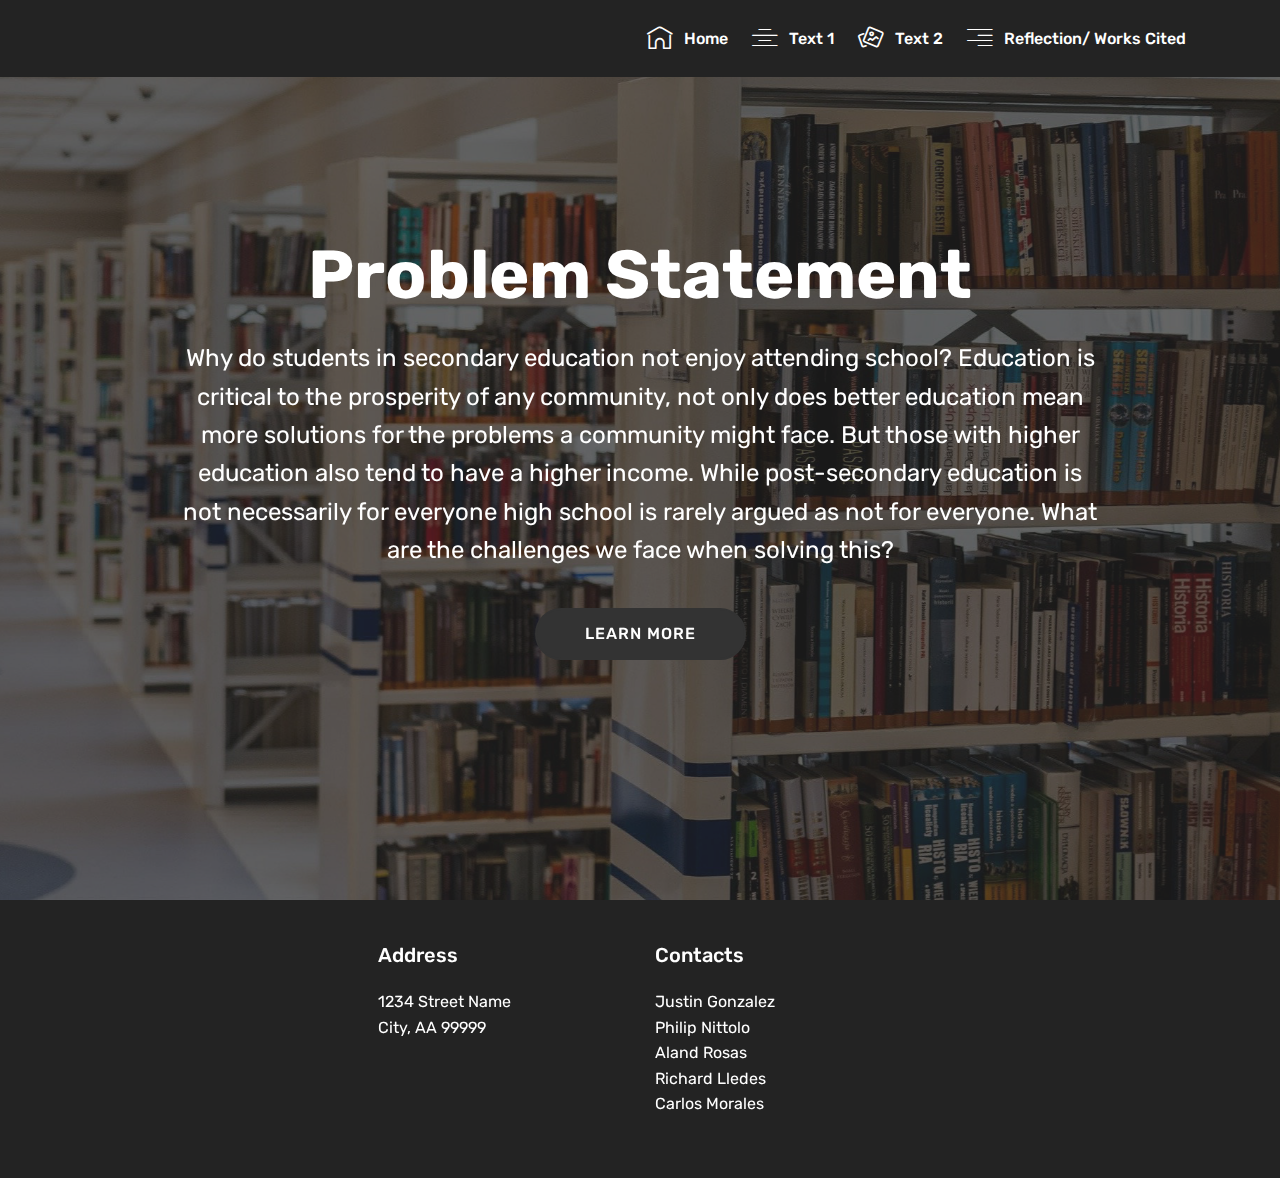
<file: index.html>
<!DOCTYPE html>
<html  >
<head>
  <!-- Site made with Mobirise Website Builder v4.11.6, https://mobirise.com -->
  <meta charset="UTF-8">
  <meta http-equiv="X-UA-Compatible" content="IE=edge">
  <meta name="generator" content="Mobirise v4.11.6, mobirise.com">
  <meta name="viewport" content="width=device-width, initial-scale=1, minimum-scale=1">
  <link rel="shortcut icon" href="assets/images/logo2-1.png" type="image/x-icon">
  <meta name="description" content="">
  
  <title>Home</title>
  <link rel="stylesheet" href="assets/web/assets/mobirise-icons-bold/mobirise-icons-bold.css">
  <link rel="stylesheet" href="assets/web/assets/mobirise-icons/mobirise-icons.css">
  <link rel="stylesheet" href="assets/bootstrap/css/bootstrap.min.css">
  <link rel="stylesheet" href="assets/bootstrap/css/bootstrap-grid.min.css">
  <link rel="stylesheet" href="assets/bootstrap/css/bootstrap-reboot.min.css">
  <link rel="stylesheet" href="assets/tether/tether.min.css">
  <link rel="stylesheet" href="assets/dropdown/css/style.css">
  <link rel="stylesheet" href="assets/socicon/css/styles.css">
  <link rel="stylesheet" href="assets/theme/css/style.css">
  <link rel="preload" as="style" href="assets/mobirise/css/mbr-additional.css"><link rel="stylesheet" href="assets/mobirise/css/mbr-additional.css" type="text/css">
  
  
  
</head>
<body>
  <section class="menu cid-rJl2KseZ2G" once="menu" id="menu1-e">

    

    <nav class="navbar navbar-expand beta-menu navbar-dropdown align-items-center navbar-fixed-top navbar-toggleable-sm">
        <button class="navbar-toggler navbar-toggler-right" type="button" data-toggle="collapse" data-target="#navbarSupportedContent" aria-controls="navbarSupportedContent" aria-expanded="false" aria-label="Toggle navigation">
            <div class="hamburger">
                <span></span>
                <span></span>
                <span></span>
                <span></span>
            </div>
        </button>
        <div class="menu-logo">
            <div class="navbar-brand">
                
                
            </div>
        </div>
        <div class="collapse navbar-collapse" id="navbarSupportedContent">
            <ul class="navbar-nav nav-dropdown nav-right navbar-nav-top-padding" data-app-modern-menu="true"><li class="nav-item">
                    <a class="nav-link link text-white display-4" href="https://mobirise.co"><p>
                        &nbsp; &nbsp;</p></a>
                </li><li class="nav-item"><a class="nav-link link text-white display-4" href="https://mobirise.co">
                        </a></li>
                <li class="nav-item">
                    <a class="nav-link link text-white display-4" href="index.html"><span class="mbrib-home mbr-iconfont mbr-iconfont-btn"></span>
                        Home&nbsp;</a>
                </li><li class="nav-item"><a class="nav-link link text-white display-4" href="page1.html"><span class="mbri-align-center mbr-iconfont mbr-iconfont-btn"></span>
                        Text 1&nbsp;</a></li><li class="nav-item"><a class="nav-link link text-white display-4" href="page2.html"><span class="mbrib-image-gallery mbr-iconfont mbr-iconfont-btn"></span>
                        Text 2&nbsp;</a></li><li class="nav-item"><a class="nav-link link text-white display-4" href="page3.html"><span class="mbri-align-right mbr-iconfont mbr-iconfont-btn"></span>
                        Reflection/ Works Cited&nbsp;</a></li></ul>
            
        </div>
    </nav>
</section>

<section class="engine"><a href="https://mobirise.info/c">free site builder</a></section><section class="cid-qTkA127IK8 mbr-fullscreen mbr-parallax-background" id="header2-1">

    

    <div class="mbr-overlay" style="opacity: 0.7; background-color: rgb(35, 35, 35);"></div>

    <div class="container align-center">
        <div class="row justify-content-md-center">
            <div class="mbr-white col-md-10">
                <h1 class="mbr-section-title mbr-bold pb-3 mbr-fonts-style display-1">Problem Statement</h1>
                
                <p class="mbr-text pb-3 mbr-fonts-style display-5">Why do students in secondary education not enjoy attending school? Education is critical to the prosperity of any community, not only does better education mean more solutions for the problems a community might face. But those with higher education also tend to have a higher income. While post-secondary education is not necessarily for everyone high school is rarely argued as not for everyone. What are the challenges we face when solving this?</p>
                <div class="mbr-section-btn"><a class="btn btn-md btn-black display-4" href="page1.html">LEARN MORE</a></div>
            </div>
        </div>
    </div>
    
</section>

<section class="cid-qTkAaeaxX5" id="footer1-2">

    

    

    <div class="container">
        <div class="media-container-row content text-white">
            <div class="col-12 col-md-3">
                <div class="media-wrap">
                    <a href="https://mobirise.com/">
                        <img src="assets/images/logo2.png" alt="Mobirise" title="">
                    </a>
                </div>
            </div>
            <div class="col-12 col-md-3 mbr-fonts-style display-7">
                <h5 class="pb-3">
                    Address
                </h5>
                <p class="mbr-text">
                    1234 Street Name
                    <br>City, AA 99999
                </p>
            </div>
            <div class="col-12 col-md-3 mbr-fonts-style display-7">
                <h5 class="pb-3">
                    Contacts
                </h5>
                <p class="mbr-text">Justin Gonzalez<br>Philip Nittolo<br>Aland Rosas<br>Richard Lledes<br>Carlos Morales</p>
            </div>
            <div class="col-12 col-md-3 mbr-fonts-style display-7">
                <h5 class="pb-3">&nbsp;</h5>
                <p class="mbr-text">&nbsp;</p>
            </div>
        </div>
        
    </div>
</section>


  <script src="assets/web/assets/jquery/jquery.min.js"></script>
  <script src="assets/popper/popper.min.js"></script>
  <script src="assets/bootstrap/js/bootstrap.min.js"></script>
  <script src="assets/smoothscroll/smooth-scroll.js"></script>
  <script src="assets/tether/tether.min.js"></script>
  <script src="assets/dropdown/js/nav-dropdown.js"></script>
  <script src="assets/dropdown/js/navbar-dropdown.js"></script>
  <script src="assets/touchswipe/jquery.touch-swipe.min.js"></script>
  <script src="assets/parallax/jarallax.min.js"></script>
  <script src="assets/theme/js/script.js"></script>
  
  
</body>
</html>
</file>
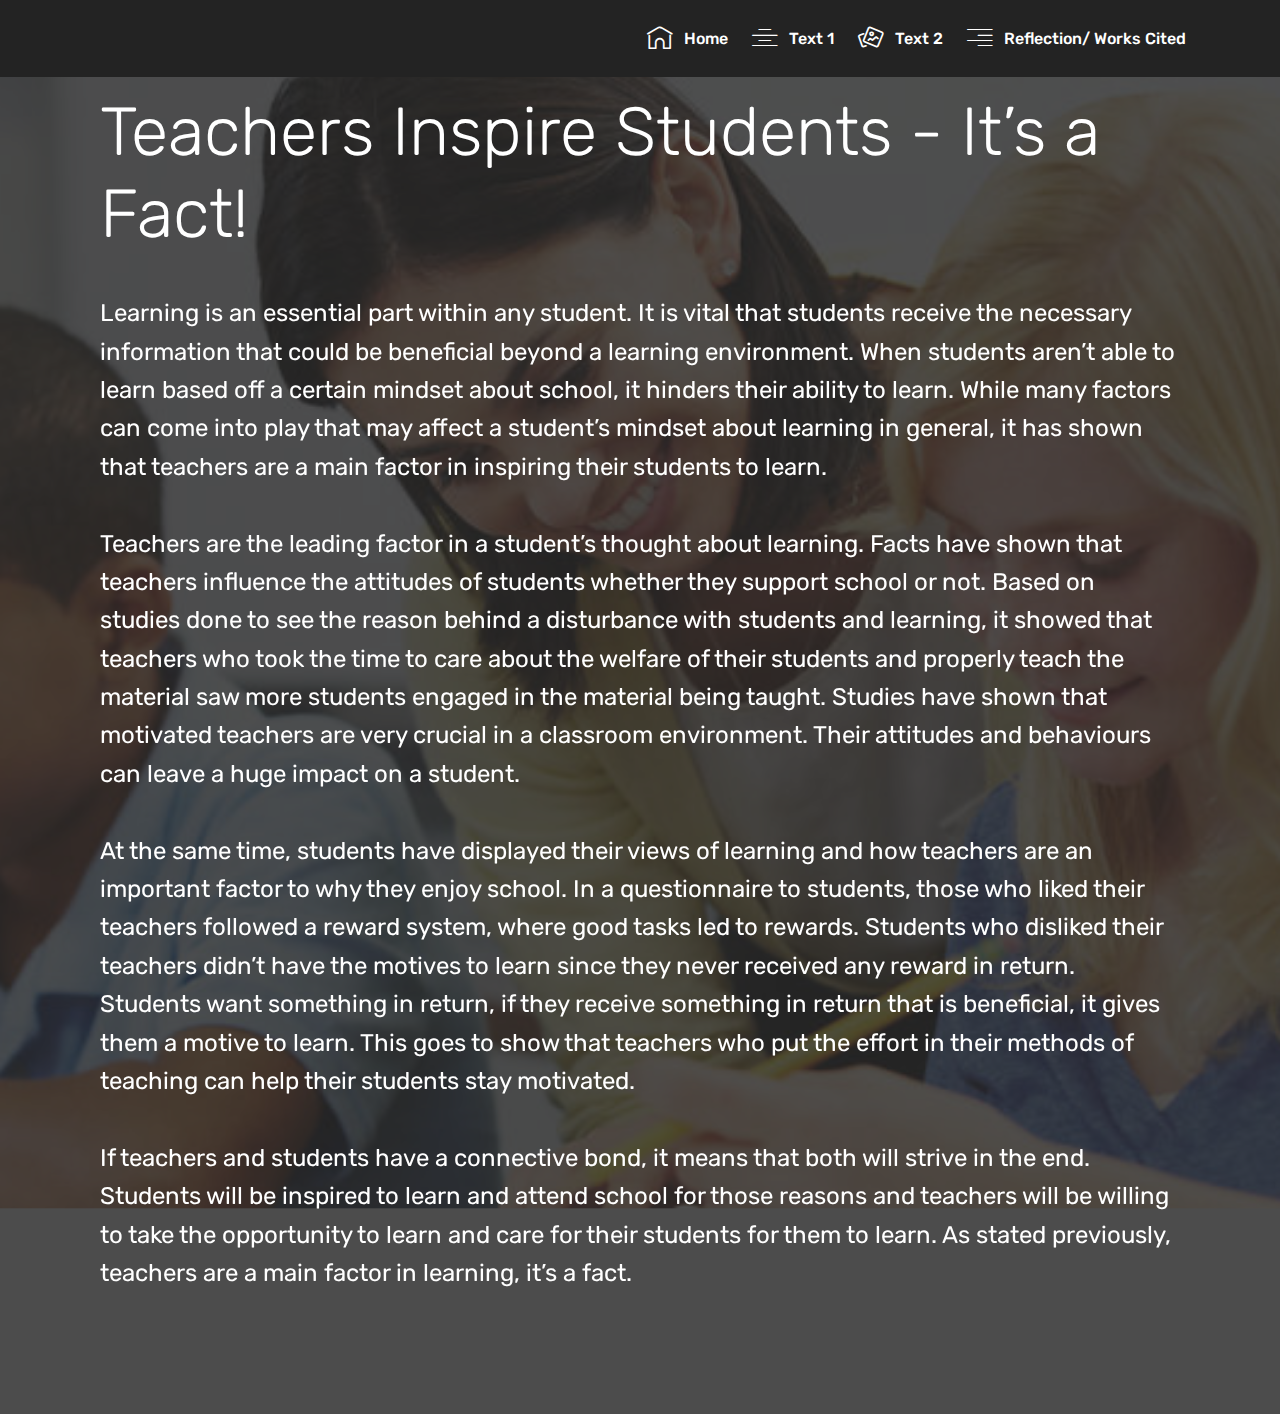
<file: page1.html>
<!DOCTYPE html>
<html  >
<head>
  <!-- Site made with Mobirise Website Builder v4.11.6, https://mobirise.com -->
  <meta charset="UTF-8">
  <meta http-equiv="X-UA-Compatible" content="IE=edge">
  <meta name="generator" content="Mobirise v4.11.6, mobirise.com">
  <meta name="viewport" content="width=device-width, initial-scale=1, minimum-scale=1">
  <link rel="shortcut icon" href="assets/images/logo2-1.png" type="image/x-icon">
  <meta name="description" content="Website Builder Description">
  
  <title>Text 1</title>
  <link rel="stylesheet" href="assets/web/assets/mobirise-icons-bold/mobirise-icons-bold.css">
  <link rel="stylesheet" href="assets/web/assets/mobirise-icons/mobirise-icons.css">
  <link rel="stylesheet" href="assets/bootstrap/css/bootstrap.min.css">
  <link rel="stylesheet" href="assets/bootstrap/css/bootstrap-grid.min.css">
  <link rel="stylesheet" href="assets/bootstrap/css/bootstrap-reboot.min.css">
  <link rel="stylesheet" href="assets/dropdown/css/style.css">
  <link rel="stylesheet" href="assets/tether/tether.min.css">
  <link rel="stylesheet" href="assets/theme/css/style.css">
  <link rel="preload" as="style" href="assets/mobirise/css/mbr-additional.css"><link rel="stylesheet" href="assets/mobirise/css/mbr-additional.css" type="text/css">
  
  
  
</head>
<body>
  <section class="menu cid-rJl2KseZ2G" once="menu" id="menu1-e">

    

    <nav class="navbar navbar-expand beta-menu navbar-dropdown align-items-center navbar-fixed-top navbar-toggleable-sm">
        <button class="navbar-toggler navbar-toggler-right" type="button" data-toggle="collapse" data-target="#navbarSupportedContent" aria-controls="navbarSupportedContent" aria-expanded="false" aria-label="Toggle navigation">
            <div class="hamburger">
                <span></span>
                <span></span>
                <span></span>
                <span></span>
            </div>
        </button>
        <div class="menu-logo">
            <div class="navbar-brand">
                
                
            </div>
        </div>
        <div class="collapse navbar-collapse" id="navbarSupportedContent">
            <ul class="navbar-nav nav-dropdown nav-right navbar-nav-top-padding" data-app-modern-menu="true"><li class="nav-item">
                    <a class="nav-link link text-white display-4" href="https://mobirise.co"><p>
                        &nbsp; &nbsp;</p></a>
                </li><li class="nav-item"><a class="nav-link link text-white display-4" href="https://mobirise.co">
                        </a></li>
                <li class="nav-item">
                    <a class="nav-link link text-white display-4" href="index.html"><span class="mbrib-home mbr-iconfont mbr-iconfont-btn"></span>
                        Home&nbsp;</a>
                </li><li class="nav-item"><a class="nav-link link text-white display-4" href="page1.html"><span class="mbri-align-center mbr-iconfont mbr-iconfont-btn"></span>
                        Text 1&nbsp;</a></li><li class="nav-item"><a class="nav-link link text-white display-4" href="page2.html"><span class="mbrib-image-gallery mbr-iconfont mbr-iconfont-btn"></span>
                        Text 2&nbsp;</a></li><li class="nav-item"><a class="nav-link link text-white display-4" href="page3.html"><span class="mbri-align-right mbr-iconfont mbr-iconfont-btn"></span>
                        Reflection/ Works Cited&nbsp;</a></li></ul>
            
        </div>
    </nav>
</section>

<section class="engine"><a href="https://mobirise.info/j">website templates</a></section><section class="header11 cid-rJngk4ZIGE mbr-parallax-background" id="header11-f">

    <!-- Block parameters controls (Blue "Gear" panel) -->
    
    <!-- End block parameters -->

    <div class="mbr-overlay" style="opacity: 0.8; background-color: rgb(35, 35, 35);">
    </div>
    <div class="container align-left">
        <div class="media-container-column mbr-white col-md-12">
            
            <h1 class="mbr-section-title py-3 mbr-fonts-style display-1">Teachers Inspire Students - It’s a Fact!</h1>
            <p class="mbr-text py-3 mbr-fonts-style display-5">Learning is an essential part within any student. It is vital that students receive the necessary information that could be beneficial beyond a learning environment. When students aren’t able to learn based off a certain mindset about school, it hinders their ability to learn. While many factors can come into play that may affect a student’s mindset about learning in general, it has shown that teachers are a main factor in inspiring their students to learn.
<br>
<br>Teachers are the leading factor in a student’s thought about learning. Facts have shown that teachers influence the attitudes of students whether they support school or not. Based on studies done to see the reason behind a disturbance with students and learning, it showed that teachers who took the time to care about the welfare of their students and properly teach the material saw more students engaged in the material being taught. Studies have shown that motivated teachers are very crucial in a classroom environment. Their attitudes and behaviours can leave a huge impact on a student.  
<br>
<br>At the same time, students have displayed their views of learning and how teachers are an important factor to why they enjoy school. In a questionnaire to students, those who liked their teachers followed a reward system, where good tasks led to rewards. Students who disliked their teachers didn’t have the motives to learn since they never received any reward in return. Students want something in return, if they receive something in return that is beneficial, it gives them a motive to learn. This goes to show that teachers who put the effort in their methods of teaching can help their students stay motivated. 
<br>
<br>If teachers and students have a connective bond, it means that both will strive in the end. Students will be inspired to learn and attend school for those reasons and teachers will be willing to take the opportunity to learn and care for their students for them to learn. As stated previously, teachers are a main factor in learning, it’s a fact.&nbsp;<br></p>
            
        </div>
    </div>

    
</section>


  <script src="assets/popper/popper.min.js"></script>
  <script src="assets/web/assets/jquery/jquery.min.js"></script>
  <script src="assets/bootstrap/js/bootstrap.min.js"></script>
  <script src="assets/dropdown/js/nav-dropdown.js"></script>
  <script src="assets/dropdown/js/navbar-dropdown.js"></script>
  <script src="assets/touchswipe/jquery.touch-swipe.min.js"></script>
  <script src="assets/parallax/jarallax.min.js"></script>
  <script src="assets/tether/tether.min.js"></script>
  <script src="assets/smoothscroll/smooth-scroll.js"></script>
  <script src="assets/theme/js/script.js"></script>
  
  
</body>
</html>
</file>
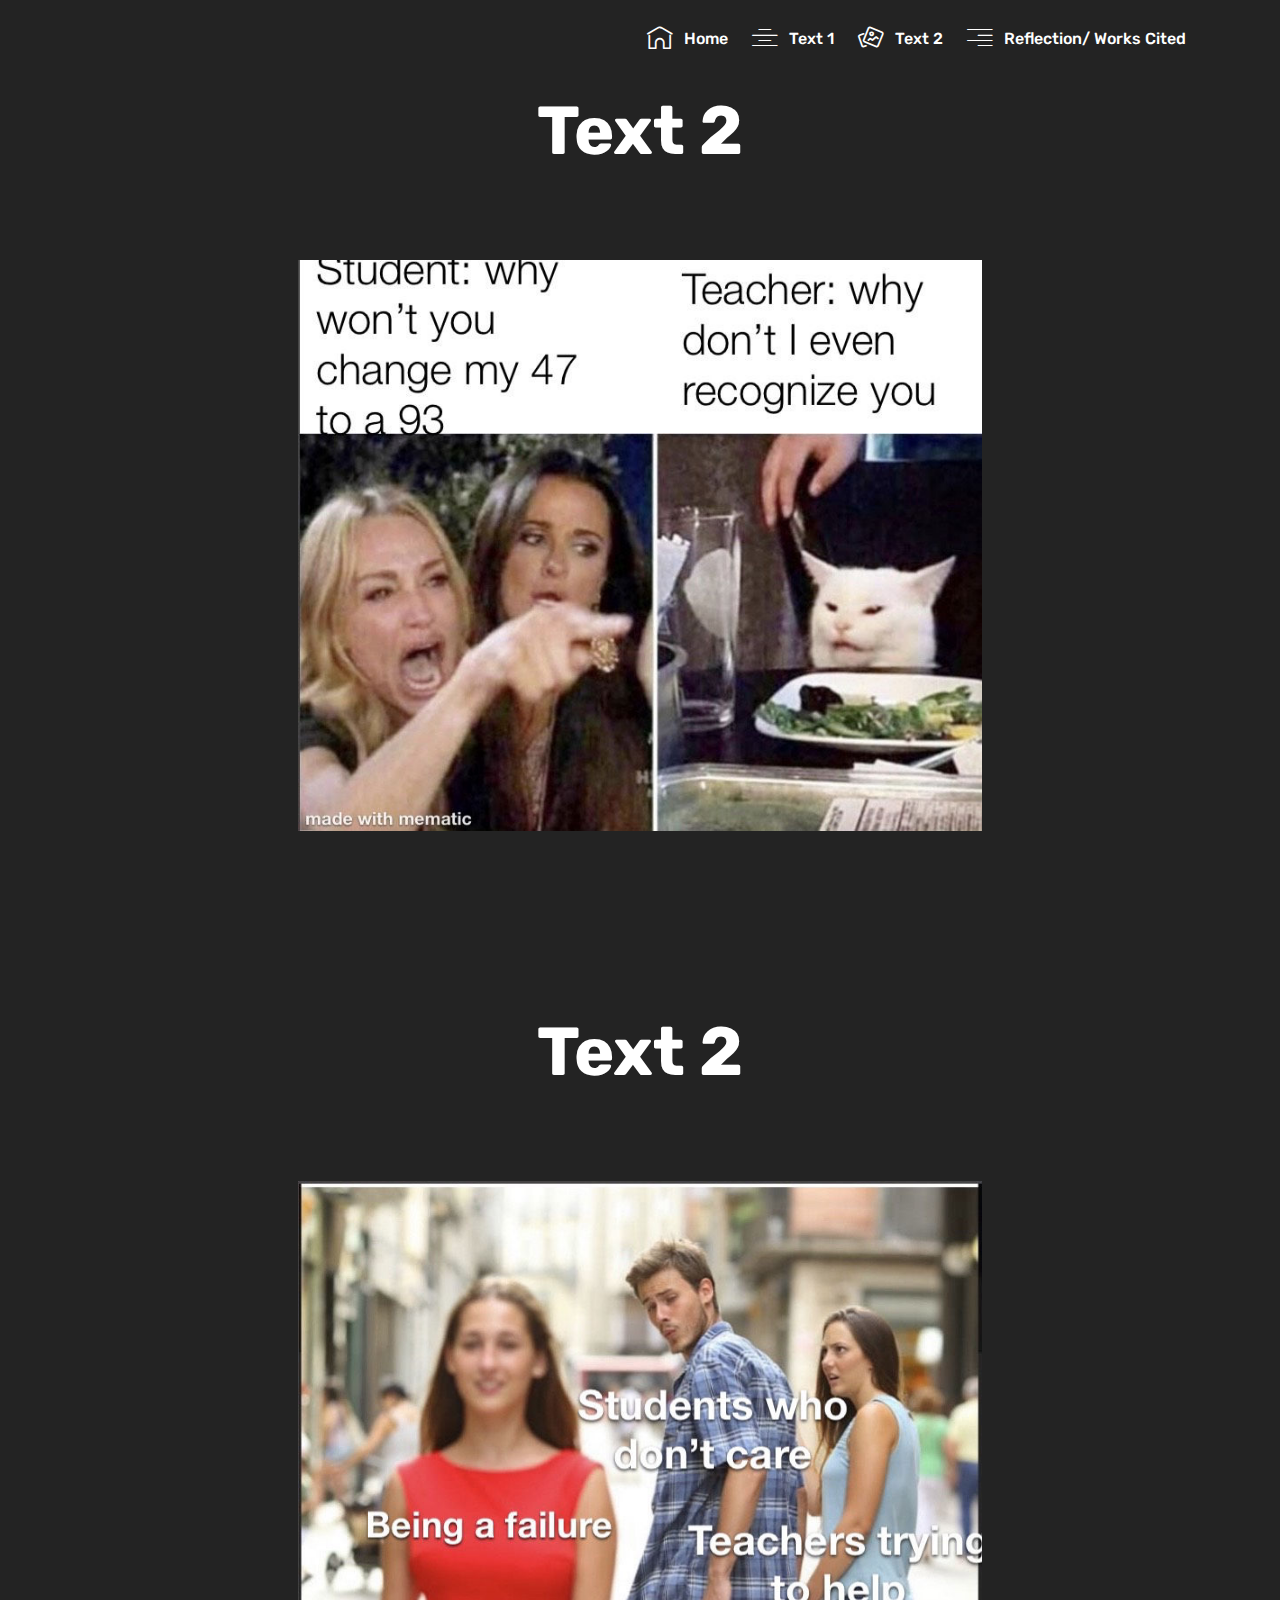
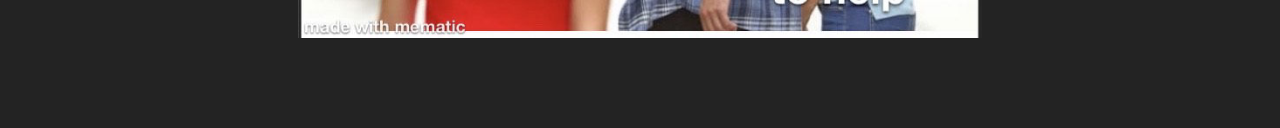
<file: page2.html>
<!DOCTYPE html>
<html  >
<head>
  <!-- Site made with Mobirise Website Builder v4.11.6, https://mobirise.com -->
  <meta charset="UTF-8">
  <meta http-equiv="X-UA-Compatible" content="IE=edge">
  <meta name="generator" content="Mobirise v4.11.6, mobirise.com">
  <meta name="viewport" content="width=device-width, initial-scale=1, minimum-scale=1">
  <link rel="shortcut icon" href="assets/images/logo2-1.png" type="image/x-icon">
  <meta name="description" content="Website Builder Description">
  
  <title>Text 2</title>
  <link rel="stylesheet" href="assets/web/assets/mobirise-icons/mobirise-icons.css">
  <link rel="stylesheet" href="assets/web/assets/mobirise-icons-bold/mobirise-icons-bold.css">
  <link rel="stylesheet" href="assets/bootstrap/css/bootstrap.min.css">
  <link rel="stylesheet" href="assets/bootstrap/css/bootstrap-grid.min.css">
  <link rel="stylesheet" href="assets/bootstrap/css/bootstrap-reboot.min.css">
  <link rel="stylesheet" href="assets/tether/tether.min.css">
  <link rel="stylesheet" href="assets/dropdown/css/style.css">
  <link rel="stylesheet" href="assets/theme/css/style.css">
  <link rel="preload" as="style" href="assets/mobirise/css/mbr-additional.css"><link rel="stylesheet" href="assets/mobirise/css/mbr-additional.css" type="text/css">
  
  
  
</head>
<body>
  <section class="header4 cid-rJl0RzkRIJ" id="header4-d">

    

    

    <div class="container">
        <div class="row justify-content-md-center">
            <div class="media-content col-md-10">
                <h1 class="mbr-section-title align-center mbr-white pb-3 mbr-bold mbr-fonts-style display-1">Text 2</h1>
                
                <div class="mbr-text align-center mbr-white pb-3">
                    
                </div>
                
            </div>
            <div class="mbr-figure pt-5">
                <img src="assets/images/enc-1102-meme-759x634.jpg" alt="Mobirise" title="" style="width: 60%;">
            </div>
        </div>
    </div>
</section>

<section class="engine"><a href="https://mobirise.info/f">simple site creator</a></section><section class="header4 cid-rJsxrm68Uw" id="header4-h">

    

    

    <div class="container">
        <div class="row justify-content-md-center">
            <div class="media-content col-md-10">
                <h1 class="mbr-section-title align-center mbr-white pb-3 mbr-bold mbr-fonts-style display-1">Text 2</h1>
                
                <div class="mbr-text align-center mbr-white pb-3">
                    
                </div>
                
            </div>
            <div class="mbr-figure pt-5">
                <img src="assets/images/meme2-783x524.jpg" alt="Mobirise" title="" style="width: 60%;">
            </div>
        </div>
    </div>
</section>

<section class="menu cid-rJl2KseZ2G" once="menu" id="menu1-e">

    

    <nav class="navbar navbar-expand beta-menu navbar-dropdown align-items-center navbar-fixed-top navbar-toggleable-sm">
        <button class="navbar-toggler navbar-toggler-right" type="button" data-toggle="collapse" data-target="#navbarSupportedContent" aria-controls="navbarSupportedContent" aria-expanded="false" aria-label="Toggle navigation">
            <div class="hamburger">
                <span></span>
                <span></span>
                <span></span>
                <span></span>
            </div>
        </button>
        <div class="menu-logo">
            <div class="navbar-brand">
                
                
            </div>
        </div>
        <div class="collapse navbar-collapse" id="navbarSupportedContent">
            <ul class="navbar-nav nav-dropdown nav-right navbar-nav-top-padding" data-app-modern-menu="true"><li class="nav-item">
                    <a class="nav-link link text-white display-4" href="https://mobirise.co"><p>
                        &nbsp; &nbsp;</p></a>
                </li><li class="nav-item"><a class="nav-link link text-white display-4" href="https://mobirise.co">
                        </a></li>
                <li class="nav-item">
                    <a class="nav-link link text-white display-4" href="index.html"><span class="mbrib-home mbr-iconfont mbr-iconfont-btn"></span>
                        Home&nbsp;</a>
                </li><li class="nav-item"><a class="nav-link link text-white display-4" href="page1.html"><span class="mbri-align-center mbr-iconfont mbr-iconfont-btn"></span>
                        Text 1&nbsp;</a></li><li class="nav-item"><a class="nav-link link text-white display-4" href="page2.html"><span class="mbrib-image-gallery mbr-iconfont mbr-iconfont-btn"></span>
                        Text 2&nbsp;</a></li><li class="nav-item"><a class="nav-link link text-white display-4" href="page3.html"><span class="mbri-align-right mbr-iconfont mbr-iconfont-btn"></span>
                        Reflection/ Works Cited&nbsp;</a></li></ul>
            
        </div>
    </nav>
</section>


  <script src="assets/web/assets/jquery/jquery.min.js"></script>
  <script src="assets/popper/popper.min.js"></script>
  <script src="assets/bootstrap/js/bootstrap.min.js"></script>
  <script src="assets/tether/tether.min.js"></script>
  <script src="assets/smoothscroll/smooth-scroll.js"></script>
  <script src="assets/dropdown/js/nav-dropdown.js"></script>
  <script src="assets/dropdown/js/navbar-dropdown.js"></script>
  <script src="assets/touchswipe/jquery.touch-swipe.min.js"></script>
  <script src="assets/theme/js/script.js"></script>
  
  
</body>
</html>
</file>
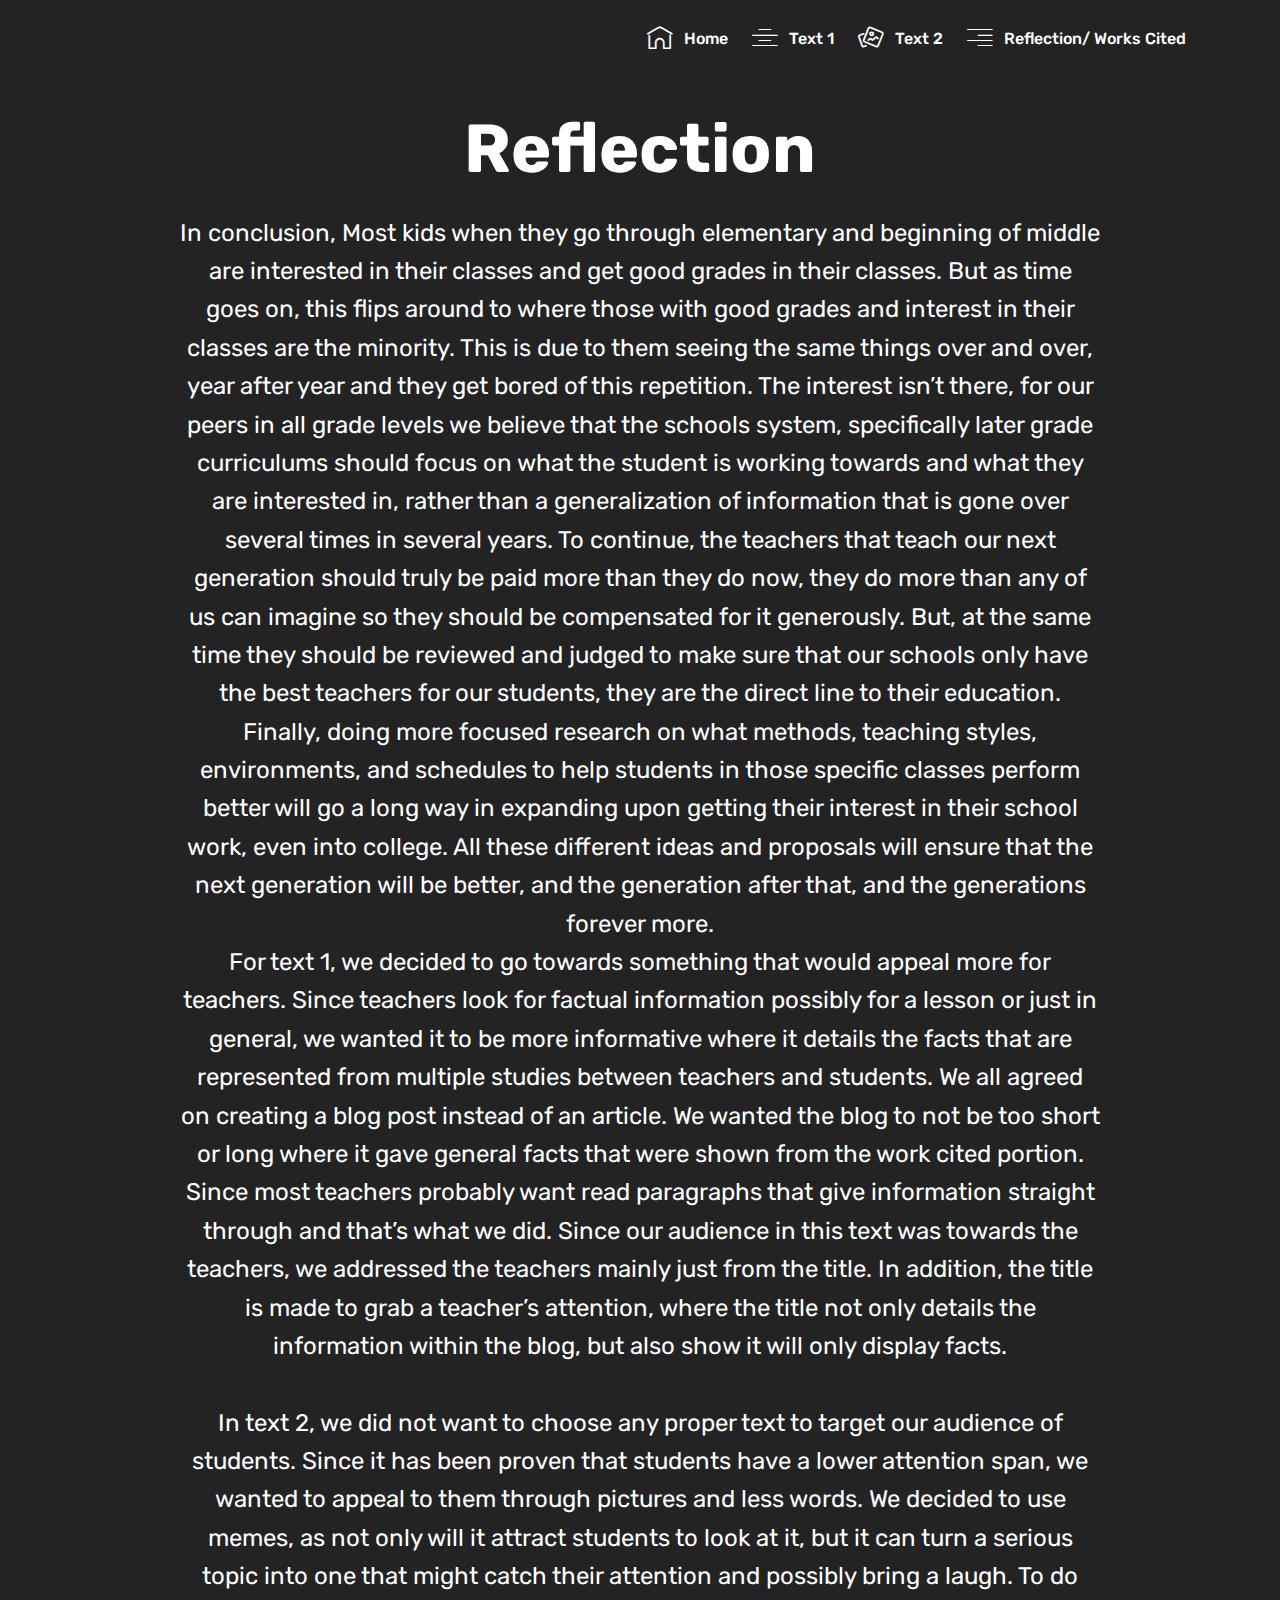
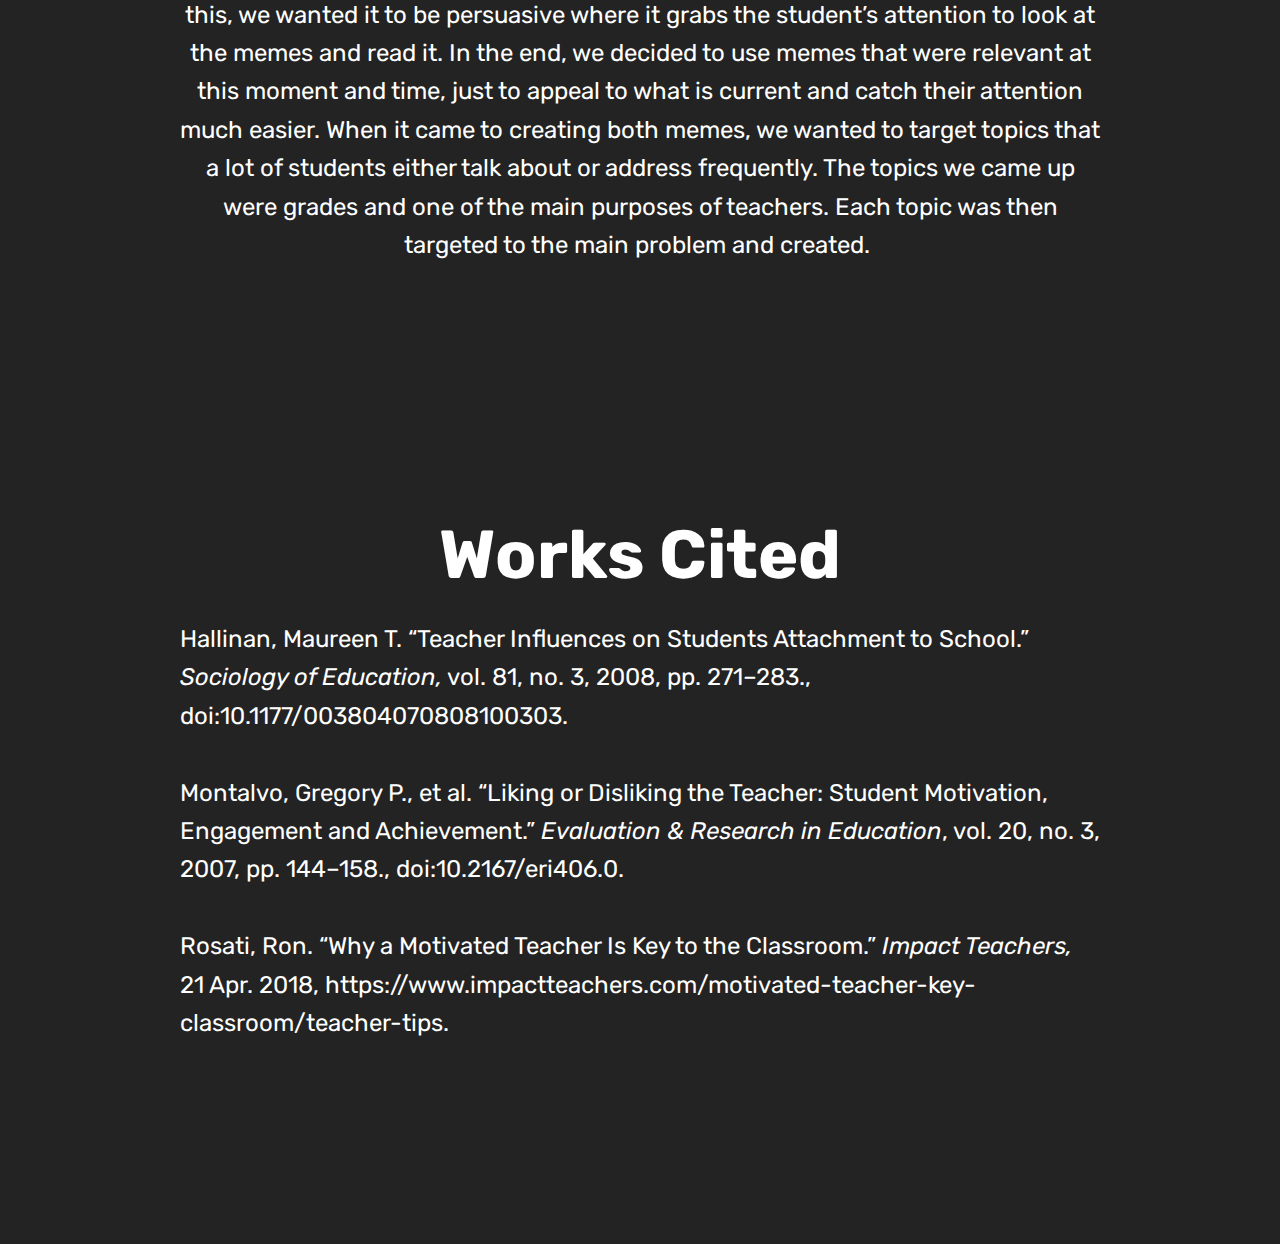
<file: page3.html>
<!DOCTYPE html>
<html  >
<head>
  <!-- Site made with Mobirise Website Builder v4.11.6, https://mobirise.com -->
  <meta charset="UTF-8">
  <meta http-equiv="X-UA-Compatible" content="IE=edge">
  <meta name="generator" content="Mobirise v4.11.6, mobirise.com">
  <meta name="viewport" content="width=device-width, initial-scale=1, minimum-scale=1">
  <link rel="shortcut icon" href="assets/images/logo2-1.png" type="image/x-icon">
  <meta name="description" content="Site Generator Description">
  
  <title>Reflection</title>
  <link rel="stylesheet" href="assets/web/assets/mobirise-icons-bold/mobirise-icons-bold.css">
  <link rel="stylesheet" href="assets/web/assets/mobirise-icons/mobirise-icons.css">
  <link rel="stylesheet" href="assets/bootstrap/css/bootstrap.min.css">
  <link rel="stylesheet" href="assets/bootstrap/css/bootstrap-grid.min.css">
  <link rel="stylesheet" href="assets/bootstrap/css/bootstrap-reboot.min.css">
  <link rel="stylesheet" href="assets/tether/tether.min.css">
  <link rel="stylesheet" href="assets/dropdown/css/style.css">
  <link rel="stylesheet" href="assets/socicon/css/styles.css">
  <link rel="stylesheet" href="assets/theme/css/style.css">
  <link rel="preload" as="style" href="assets/mobirise/css/mbr-additional.css"><link rel="stylesheet" href="assets/mobirise/css/mbr-additional.css" type="text/css">
  
  
  
</head>
<body>
  <section class="menu cid-rJl2KseZ2G" once="menu" id="menu1-e">

    

    <nav class="navbar navbar-expand beta-menu navbar-dropdown align-items-center navbar-fixed-top navbar-toggleable-sm">
        <button class="navbar-toggler navbar-toggler-right" type="button" data-toggle="collapse" data-target="#navbarSupportedContent" aria-controls="navbarSupportedContent" aria-expanded="false" aria-label="Toggle navigation">
            <div class="hamburger">
                <span></span>
                <span></span>
                <span></span>
                <span></span>
            </div>
        </button>
        <div class="menu-logo">
            <div class="navbar-brand">
                
                
            </div>
        </div>
        <div class="collapse navbar-collapse" id="navbarSupportedContent">
            <ul class="navbar-nav nav-dropdown nav-right navbar-nav-top-padding" data-app-modern-menu="true"><li class="nav-item">
                    <a class="nav-link link text-white display-4" href="https://mobirise.co"><p>
                        &nbsp; &nbsp;</p></a>
                </li><li class="nav-item"><a class="nav-link link text-white display-4" href="https://mobirise.co">
                        </a></li>
                <li class="nav-item">
                    <a class="nav-link link text-white display-4" href="index.html"><span class="mbrib-home mbr-iconfont mbr-iconfont-btn"></span>
                        Home&nbsp;</a>
                </li><li class="nav-item"><a class="nav-link link text-white display-4" href="page1.html"><span class="mbri-align-center mbr-iconfont mbr-iconfont-btn"></span>
                        Text 1&nbsp;</a></li><li class="nav-item"><a class="nav-link link text-white display-4" href="page2.html"><span class="mbrib-image-gallery mbr-iconfont mbr-iconfont-btn"></span>
                        Text 2&nbsp;</a></li><li class="nav-item"><a class="nav-link link text-white display-4" href="page3.html"><span class="mbri-align-right mbr-iconfont mbr-iconfont-btn"></span>
                        Reflection/ Works Cited&nbsp;</a></li></ul>
            
        </div>
    </nav>
</section>

<section class="engine"><a href="https://mobirise.info/n">simple web templates</a></section><section once="footers" class="cid-rJss9u6jRC" id="footer7-g">

    

    

    <div class="container">
        <div class="media-container-row align-center mbr-white">
            
            
            <div class="row row-copirayt">
                <p class="mbr-text mb-0 mbr-fonts-style mbr-white align-center display-7"></p>
            </div>
        </div>
    </div>
</section>

<section class="cid-rJkQhIkLoq mbr-fullscreen" id="header2-a">

    

    

    <div class="container align-center">
        <div class="row justify-content-md-center">
            <div class="mbr-white col-md-10">
                <h1 class="mbr-section-title mbr-bold pb-3 mbr-fonts-style display-1">Reflection</h1>
                
                <p class="mbr-text pb-3 mbr-fonts-style display-5">In conclusion, Most kids when they go through elementary and beginning of middle are interested in their classes and get good grades in their classes. But as time goes on, this flips around to where those with good grades and interest in their classes are the minority. This is due to them seeing the same things over and over, year after year and they get bored of this repetition. The interest isn’t there, for our peers in all grade levels we believe that the schools system, specifically later grade curriculums should focus on what the student is working towards and what they are interested in, rather than a generalization of information that is gone over several times in several years. To continue, the teachers that teach our next generation should truly be paid more than they do now, they do more than any of us can imagine so they should be compensated for it generously. But, at the same time they should be reviewed and judged to make sure that our schools only have the best teachers for our students, they are the direct line to their education. Finally, doing more focused research on what methods, teaching styles, environments, and schedules to help students in those specific classes perform better will go a long way in expanding upon getting their interest in their school work, even into college. All these different ideas and proposals will ensure that the next generation will be better, and the generation after that, and the generations forever more. 
<br>    For text 1, we decided to go towards something that would appeal more for teachers. Since teachers look for factual information possibly for a lesson or just in general, we wanted it to be more informative where it details the facts that are represented from multiple studies between teachers and students. We all agreed on creating a blog post instead of an article. We wanted the blog to not be too short or long where it gave general facts that were shown from the work cited portion. Since most teachers probably want read paragraphs that give information straight through and that’s what we did. Since our audience in this text was towards the teachers, we addressed the teachers mainly just from the title. In addition, the title is made to grab a teacher’s attention, where the title not only details the information within the blog, but also show it will only display facts.
<br>    <br>In text 2, we did not want to choose any proper text to target our audience of students. Since it has been proven that students have a lower attention span, we wanted to appeal to them through pictures and less words. We decided to use memes, as not only will it attract students to look at it, but it can turn a serious topic into one that might catch their attention and possibly bring a laugh. To do this, we wanted it to be persuasive where it grabs the student’s attention to look at the memes and read it. In the end, we decided to use memes that were relevant at this moment and time, just to appeal to what is current and catch their attention much easier. When it came to creating both memes, we wanted to target topics that a lot of students either talk about or address frequently. The topics we came up were grades and one of the main purposes of teachers. Each topic was then targeted to the main problem and created.&nbsp;<br></p>
                
            </div>
        </div>
    </div>
    
</section>

<section class="cid-rJkQihBrfc mbr-fullscreen" id="header2-b">

    

    

    <div class="container align-center">
        <div class="row justify-content-md-center">
            <div class="mbr-white col-md-10">
                <h1 class="mbr-section-title mbr-bold pb-3 mbr-fonts-style display-1">
                    Works Cited</h1>
                
                <p class="mbr-text pb-3 mbr-fonts-style display-5">Hallinan, Maureen T. “Teacher Influences on Students Attachment to School.” <em>Sociology of Education,</em> vol. 81, no. 3, 2008, pp. 271–283., doi:10.1177/003804070808100303.
<br>
<br>Montalvo, Gregory P., et al. “Liking or Disliking the Teacher: Student Motivation, Engagement and Achievement.” <em>Evaluation &amp; Research in Education</em>, vol. 20, no. 3, 2007, pp. 144–158., doi:10.2167/eri406.0.
<br>
<br>Rosati, Ron. “Why a Motivated Teacher Is Key to the Classroom.” <em>Impact Teachers, </em>21 Apr. 2018, https://www.impactteachers.com/motivated-teacher-key-classroom/teacher-tips.<br></p>
                
            </div>
        </div>
    </div>
    
</section>


  <script src="assets/web/assets/jquery/jquery.min.js"></script>
  <script src="assets/popper/popper.min.js"></script>
  <script src="assets/bootstrap/js/bootstrap.min.js"></script>
  <script src="assets/tether/tether.min.js"></script>
  <script src="assets/dropdown/js/nav-dropdown.js"></script>
  <script src="assets/dropdown/js/navbar-dropdown.js"></script>
  <script src="assets/touchswipe/jquery.touch-swipe.min.js"></script>
  <script src="assets/smoothscroll/smooth-scroll.js"></script>
  <script src="assets/theme/js/script.js"></script>
  
  
</body>
</html>
</file>
<file: assets/web/assets/mobirise-icons-bold/mobirise-icons-bold.css>
@font-face {
  font-family: 'mobirise-icons-bold';
  font-display: swap;
  src:  url('mobirise-icons-bold.eot?m1l4yr');
  src:  url('mobirise-icons-bold.eot?m1l4yr#iefix') format('embedded-opentype'),
    url('mobirise-icons-bold.ttf?m1l4yr') format('truetype'),
    url('mobirise-icons-bold.woff?m1l4yr') format('woff'),
    url('mobirise-icons-bold.svg?m1l4yr#mobirise-icons-bold') format('svg');
  font-weight: normal;
  font-style: normal;
}

[class^="mbrib-"], [class*="mbrib-"] {
  /* use !important to prevent issues with browser extensions that change fonts */
  font-family: 'mobirise-icons-bold' !important;
  speak: none;
  font-style: normal;
  font-weight: normal;
  font-variant: normal;
  text-transform: none;
  line-height: 1;

  /* Better Font Rendering =========== */
  -webkit-font-smoothing: antialiased;
  -moz-osx-font-smoothing: grayscale;
}

.mbrib-add-submenu:before {
  content: "\e900";
}
.mbrib-alert:before {
  content: "\e901";
}
.mbrib-align-center:before {
  content: "\e902";
}
.mbrib-align-justify:before {
  content: "\e903";
}
.mbrib-align-left:before {
  content: "\e904";
}
.mbrib-align-right:before {
  content: "\e905";
}
.mbrib-android:before {
  content: "\e906";
}
.mbrib-apple:before {
  content: "\e907";
}
.mbrib-arrow-down:before {
  content: "\e908";
}
.mbrib-arrow-next:before {
  content: "\e909";
}
.mbrib-arrow-prev:before {
  content: "\e90a";
}
.mbrib-arrow-up:before {
  content: "\e90b";
}
.mbrib-bold:before {
  content: "\e90c";
}
.mbrib-bookmark:before {
  content: "\e90d";
}
.mbrib-bootstrap:before {
  content: "\e90e";
}
.mbrib-briefcase:before {
  content: "\e90f";
}
.mbrib-browse:before {
  content: "\e910";
}
.mbrib-bulleted-list:before {
  content: "\e911";
}
.mbrib-calendar:before {
  content: "\e912";
}
.mbrib-camera:before {
  content: "\e913";
}
.mbrib-cart-add:before {
  content: "\e914";
}
.mbrib-cart-full:before {
  content: "\e915";
}
.mbrib-cash:before {
  content: "\e916";
}
.mbrib-change-style:before {
  content: "\e917";
}
.mbrib-chat:before {
  content: "\e918";
}
.mbrib-clock:before {
  content: "\e919";
}
.mbrib-close:before {
  content: "\e91a";
}
.mbrib-cloud:before {
  content: "\e91b";
}
.mbrib-code:before {
  content: "\e91c";
}
.mbrib-contact-form:before {
  content: "\e91d";
}
.mbrib-credit-card:before {
  content: "\e91e";
}
.mbrib-cursor-click:before {
  content: "\e91f";
}
.mbrib-cust-feedback:before {
  content: "\e920";
}
.mbrib-database:before {
  content: "\e921";
}
.mbrib-delivery:before {
  content: "\e922";
}
.mbrib-desktop:before {
  content: "\e923";
}
.mbrib-devices:before {
  content: "\e924";
}
.mbrib-down:before {
  content: "\e925";
}
.mbrib-download:before {
  content: "\e926";
}
.mbrib-drag-n-drop:before {
  content: "\e927";
}
.mbrib-drag-n-drop2:before {
  content: "\e928";
}
.mbrib-edit:before {
  content: "\e929";
}
.mbrib-edit2:before {
  content: "\e92a";
}
.mbrib-error:before {
  content: "\e92b";
}
.mbrib-extension:before {
  content: "\e92c";
}
.mbrib-features:before {
  content: "\e92d";
}
.mbrib-file:before {
  content: "\e92e";
}
.mbrib-flag:before {
  content: "\e92f";
}
.mbrib-folder:before {
  content: "\e930";
}
.mbrib-gift:before {
  content: "\e931";
}
.mbrib-github:before {
  content: "\e932";
}
.mbrib-globe-2:before {
  content: "\e933";
}
.mbrib-globe:before {
  content: "\e934";
}
.mbrib-growing-chart:before {
  content: "\e935";
}
.mbrib-hearth:before {
  content: "\e936";
}
.mbrib-help:before {
  content: "\e937";
}
.mbrib-home:before {
  content: "\e938";
}
.mbrib-hot-cup:before {
  content: "\e939";
}
.mbrib-idea:before {
  content: "\e93a";
}
.mbrib-image-gallery:before {
  content: "\e93b";
}
.mbrib-image-slider:before {
  content: "\e93c";
}
.mbrib-info:before {
  content: "\e93d";
}
.mbrib-italic:before {
  content: "\e93e";
}
.mbrib-key:before {
  content: "\e93f";
}
.mbrib-laptop:before {
  content: "\e940";
}
.mbrib-layers:before {
  content: "\e941";
}
.mbrib-left-right:before {
  content: "\e942";
}
.mbrib-left:before {
  content: "\e943";
}
.mbrib-letter:before {
  content: "\e944";
}
.mbrib-like:before {
  content: "\e945";
}
.mbrib-link:before {
  content: "\e946";
}
.mbrib-lock:before {
  content: "\e947";
}
.mbrib-login:before {
  content: "\e948";
}
.mbrib-logout:before {
  content: "\e949";
}
.mbrib-magic-stick:before {
  content: "\e94a";
}
.mbrib-map-pin:before {
  content: "\e94b";
}
.mbrib-menu:before {
  content: "\e94c";
}
.mbrib-mobile:before {
  content: "\e94d";
}
.mbrib-mobile2:before {
  content: "\e94e";
}
.mbrib-mobirise:before {
  content: "\e94f";
}
.mbrib-more-horizontal:before {
  content: "\e950";
}
.mbrib-more-vertical:before {
  content: "\e951";
}
.mbrib-music:before {
  content: "\e952";
}
.mbrib-new-file:before {
  content: "\e953";
}
.mbrib-numbered-list:before {
  content: "\e954";
}
.mbrib-opened-folder:before {
  content: "\e955";
}
.mbrib-pages:before {
  content: "\e956";
}
.mbrib-paper-plane:before {
  content: "\e957";
}
.mbrib-paperclip:before {
  content: "\e958";
}
.mbrib-photo:before {
  content: "\e959";
}
.mbrib-photos:before {
  content: "\e95a";
}
.mbrib-pin:before {
  content: "\e95b";
}
.mbrib-play:before {
  content: "\e95c";
}
.mbrib-plus:before {
  content: "\e95d";
}
.mbrib-preview:before {
  content: "\e95e";
}
.mbrib-print:before {
  content: "\e95f";
}
.mbrib-protect:before {
  content: "\e960";
}
.mbrib-question:before {
  content: "\e961";
}
.mbrib-quote-left:before {
  content: "\e962";
}
.mbrib-quote-right:before {
  content: "\e963";
}
.mbrib-redo:before {
  content: "\e964";
}
.mbrib-refresh:before {
  content: "\e965";
}
.mbrib-responsive:before {
  content: "\e966";
}
.mbrib-right:before {
  content: "\e967";
}
.mbrib-rocket:before {
  content: "\e968";
}
.mbrib-sad-face:before {
  content: "\e969";
}
.mbrib-sale:before {
  content: "\e96a";
}
.mbrib-save:before {
  content: "\e96b";
}
.mbrib-search:before {
  content: "\e96c";
}
.mbrib-setting:before {
  content: "\e96d";
}
.mbrib-setting2:before {
  content: "\e96e";
}
.mbrib-setting3:before {
  content: "\e96f";
}
.mbrib-share:before {
  content: "\e970";
}
.mbrib-shopping-bag:before {
  content: "\e971";
}
.mbrib-shopping-basket:before {
  content: "\e972";
}
.mbrib-shopping-cart:before {
  content: "\e973";
}
.mbrib-sites:before {
  content: "\e974";
}
.mbrib-smile-face:before {
  content: "\e975";
}
.mbrib-speed:before {
  content: "\e976";
}
.mbrib-star:before {
  content: "\e977";
}
.mbrib-success:before {
  content: "\e978";
}
.mbrib-sun:before {
  content: "\e979";
}
.mbrib-sun2:before {
  content: "\e97a";
}
.mbrib-tablet-vertical:before {
  content: "\e97b";
}
.mbrib-tablet:before {
  content: "\e97c";
}
.mbrib-target:before {
  content: "\e97d";
}
.mbrib-timer:before {
  content: "\e97e";
}
.mbrib-to-ftp:before {
  content: "\e97f";
}
.mbrib-to-local-drive:before {
  content: "\e980";
}
.mbrib-touch-swipe:before {
  content: "\e981";
}
.mbrib-touch:before {
  content: "\e982";
}
.mbrib-trash:before {
  content: "\e983";
}
.mbrib-underline:before {
  content: "\e984";
}
.mbrib-undo:before {
  content: "\e985";
}
.mbrib-unlink:before {
  content: "\e986";
}
.mbrib-unlock:before {
  content: "\e987";
}
.mbrib-up-down:before {
  content: "\e988";
}
.mbrib-up:before {
  content: "\e989";
}
.mbrib-update:before {
  content: "\e98a";
}
.mbrib-upload:before {
  content: "\e98b";
}
.mbrib-user:before {
  content: "\e98c";
}
.mbrib-user2:before {
  content: "\e98d";
}
.mbrib-users:before {
  content: "\e98e";
}
.mbrib-video-play:before {
  content: "\e98f";
}
.mbrib-video:before {
  content: "\e990";
}
.mbrib-watch:before {
  content: "\e991";
}
.mbrib-website-theme:before {
  content: "\e992";
}
.mbrib-wifi:before {
  content: "\e993";
}
.mbrib-windows:before {
  content: "\e994";
}
.mbrib-zoom-out:before {
  content: "\e995";
}
</file>
<file: assets/web/assets/mobirise-icons/mobirise-icons.css>
@font-face {
  font-family: 'MobiriseIcons';
  src:  url('mobirise-icons.eot?spat4u');
  src:  url('mobirise-icons.eot?spat4u#iefix') format('embedded-opentype'),
    url('mobirise-icons.ttf?spat4u') format('truetype'),
    url('mobirise-icons.woff?spat4u') format('woff'),
    url('mobirise-icons.svg?spat4u#MobiriseIcons') format('svg');
  font-weight: normal;
  font-style: normal;
  font-display: swap;
}

[class^="mbri-"], [class*=" mbri-"] {
  /* use !important to prevent issues with browser extensions that change fonts */
  font-family: MobiriseIcons !important;
  speak: none;
  font-style: normal;
  font-weight: normal;
  font-variant: normal;
  text-transform: none;
  line-height: 1;

  /* Better Font Rendering =========== */
  -webkit-font-smoothing: antialiased;
  -moz-osx-font-smoothing: grayscale;
}

.mbri-add-submenu:before {
  content: "\e900";
}
.mbri-alert:before {
  content: "\e901";
}
.mbri-align-center:before {
  content: "\e902";
}
.mbri-align-justify:before {
  content: "\e903";
}
.mbri-align-left:before {
  content: "\e904";
}
.mbri-align-right:before {
  content: "\e905";
}
.mbri-android:before {
  content: "\e906";
}
.mbri-apple:before {
  content: "\e907";
}
.mbri-arrow-down:before {
  content: "\e908";
}
.mbri-arrow-next:before {
  content: "\e909";
}
.mbri-arrow-prev:before {
  content: "\e90a";
}
.mbri-arrow-up:before {
  content: "\e90b";
}
.mbri-bold:before {
  content: "\e90c";
}
.mbri-bookmark:before {
  content: "\e90d";
}
.mbri-bootstrap:before {
  content: "\e90e";
}
.mbri-briefcase:before {
  content: "\e90f";
}
.mbri-browse:before {
  content: "\e910";
}
.mbri-bulleted-list:before {
  content: "\e911";
}
.mbri-calendar:before {
  content: "\e912";
}
.mbri-camera:before {
  content: "\e913";
}
.mbri-cart-add:before {
  content: "\e914";
}
.mbri-cart-full:before {
  content: "\e915";
}
.mbri-cash:before {
  content: "\e916";
}
.mbri-change-style:before {
  content: "\e917";
}
.mbri-chat:before {
  content: "\e918";
}
.mbri-clock:before {
  content: "\e919";
}
.mbri-close:before {
  content: "\e91a";
}
.mbri-cloud:before {
  content: "\e91b";
}
.mbri-code:before {
  content: "\e91c";
}
.mbri-contact-form:before {
  content: "\e91d";
}
.mbri-credit-card:before {
  content: "\e91e";
}
.mbri-cursor-click:before {
  content: "\e91f";
}
.mbri-cust-feedback:before {
  content: "\e920";
}
.mbri-database:before {
  content: "\e921";
}
.mbri-delivery:before {
  content: "\e922";
}
.mbri-desktop:before {
  content: "\e923";
}
.mbri-devices:before {
  content: "\e924";
}
.mbri-down:before {
  content: "\e925";
}
.mbri-download:before {
  content: "\e989";
}
.mbri-drag-n-drop:before {
  content: "\e927";
}
.mbri-drag-n-drop2:before {
  content: "\e928";
}
.mbri-edit:before {
  content: "\e929";
}
.mbri-edit2:before {
  content: "\e92a";
}
.mbri-error:before {
  content: "\e92b";
}
.mbri-extension:before {
  content: "\e92c";
}
.mbri-features:before {
  content: "\e92d";
}
.mbri-file:before {
  content: "\e92e";
}
.mbri-flag:before {
  content: "\e92f";
}
.mbri-folder:before {
  content: "\e930";
}
.mbri-gift:before {
  content: "\e931";
}
.mbri-github:before {
  content: "\e932";
}
.mbri-globe:before {
  content: "\e933";
}
.mbri-globe-2:before {
  content: "\e934";
}
.mbri-growing-chart:before {
  content: "\e935";
}
.mbri-hearth:before {
  content: "\e936";
}
.mbri-help:before {
  content: "\e937";
}
.mbri-home:before {
  content: "\e938";
}
.mbri-hot-cup:before {
  content: "\e939";
}
.mbri-idea:before {
  content: "\e93a";
}
.mbri-image-gallery:before {
  content: "\e93b";
}
.mbri-image-slider:before {
  content: "\e93c";
}
.mbri-info:before {
  content: "\e93d";
}
.mbri-italic:before {
  content: "\e93e";
}
.mbri-key:before {
  content: "\e93f";
}
.mbri-laptop:before {
  content: "\e940";
}
.mbri-layers:before {
  content: "\e941";
}
.mbri-left-right:before {
  content: "\e942";
}
.mbri-left:before {
  content: "\e943";
}
.mbri-letter:before {
  content: "\e944";
}
.mbri-like:before {
  content: "\e945";
}
.mbri-link:before {
  content: "\e946";
}
.mbri-lock:before {
  content: "\e947";
}
.mbri-login:before {
  content: "\e948";
}
.mbri-logout:before {
  content: "\e949";
}
.mbri-magic-stick:before {
  content: "\e94a";
}
.mbri-map-pin:before {
  content: "\e94b";
}
.mbri-menu:before {
  content: "\e94c";
}
.mbri-mobile:before {
  content: "\e94d";
}
.mbri-mobile2:before {
  content: "\e94e";
}
.mbri-mobirise:before {
  content: "\e94f";
}
.mbri-more-horizontal:before {
  content: "\e950";
}
.mbri-more-vertical:before {
  content: "\e951";
}
.mbri-music:before {
  content: "\e952";
}
.mbri-new-file:before {
  content: "\e953";
}
.mbri-numbered-list:before {
  content: "\e954";
}
.mbri-opened-folder:before {
  content: "\e955";
}
.mbri-pages:before {
  content: "\e956";
}
.mbri-paper-plane:before {
  content: "\e957";
}
.mbri-paperclip:before {
  content: "\e958";
}
.mbri-photo:before {
  content: "\e959";
}
.mbri-photos:before {
  content: "\e95a";
}
.mbri-pin:before {
  content: "\e95b";
}
.mbri-play:before {
  content: "\e95c";
}
.mbri-plus:before {
  content: "\e95d";
}
.mbri-preview:before {
  content: "\e95e";
}
.mbri-print:before {
  content: "\e95f";
}
.mbri-protect:before {
  content: "\e960";
}
.mbri-question:before {
  content: "\e961";
}
.mbri-quote-left:before {
  content: "\e962";
}
.mbri-quote-right:before {
  content: "\e963";
}
.mbri-refresh:before {
  content: "\e964";
}
.mbri-responsive:before {
  content: "\e965";
}
.mbri-right:before {
  content: "\e966";
}
.mbri-rocket:before {
  content: "\e967";
}
.mbri-sad-face:before {
  content: "\e968";
}
.mbri-sale:before {
  content: "\e969";
}
.mbri-save:before {
  content: "\e96a";
}
.mbri-search:before {
  content: "\e96b";
}
.mbri-setting:before {
  content: "\e96c";
}
.mbri-setting2:before {
  content: "\e96d";
}
.mbri-setting3:before {
  content: "\e96e";
}
.mbri-share:before {
  content: "\e96f";
}
.mbri-shopping-bag:before {
  content: "\e970";
}
.mbri-shopping-basket:before {
  content: "\e971";
}
.mbri-shopping-cart:before {
  content: "\e972";
}
.mbri-sites:before {
  content: "\e973";
}
.mbri-smile-face:before {
  content: "\e974";
}
.mbri-speed:before {
  content: "\e975";
}
.mbri-star:before {
  content: "\e976";
}
.mbri-success:before {
  content: "\e977";
}
.mbri-sun:before {
  content: "\e978";
}
.mbri-sun2:before {
  content: "\e979";
}
.mbri-tablet:before {
  content: "\e97a";
}
.mbri-tablet-vertical:before {
  content: "\e97b";
}
.mbri-target:before {
  content: "\e97c";
}
.mbri-timer:before {
  content: "\e97d";
}
.mbri-to-ftp:before {
  content: "\e97e";
}
.mbri-to-local-drive:before {
  content: "\e97f";
}
.mbri-touch-swipe:before {
  content: "\e980";
}
.mbri-touch:before {
  content: "\e981";
}
.mbri-trash:before {
  content: "\e982";
}
.mbri-underline:before {
  content: "\e983";
}
.mbri-unlink:before {
  content: "\e984";
}
.mbri-unlock:before {
  content: "\e985";
}
.mbri-up-down:before {
  content: "\e986";
}
.mbri-up:before {
  content: "\e987";
}
.mbri-update:before {
  content: "\e988";
}
.mbri-upload:before {
 content: "\e926"; 
}
.mbri-user:before {
  content: "\e98a";
}
.mbri-user2:before {
  content: "\e98b";
}
.mbri-users:before {
  content: "\e98c";
}
.mbri-video:before {
  content: "\e98d";
}
.mbri-video-play:before {
  content: "\e98e";
}
.mbri-watch:before {
  content: "\e98f";
}
.mbri-website-theme:before {
  content: "\e990";
}
.mbri-wifi:before {
  content: "\e991";
}
.mbri-windows:before {
  content: "\e992";
}
.mbri-zoom-out:before {
  content: "\e993";
}
.mbri-redo:before {
  content: "\e994";
}
.mbri-undo:before {
  content: "\e995";
}
</file>
<file: assets/dropdown/css/style.css>
.navbar-dropdown {
  left: 0;
  padding: 0;
  position: absolute;
  right: 0;
  top: 0;
  transition: all 0.45s ease;
  z-index: 1030;
  background: #282828; }
  .navbar-dropdown .navbar-logo {
    margin-right: 0.8rem;
    transition: margin 0.3s ease-in-out;
    vertical-align: middle; }
    .navbar-dropdown .navbar-logo img {
      height: 3.125rem;
      transition: all 0.3s ease-in-out; }
    .navbar-dropdown .navbar-logo.mbr-iconfont {
      font-size: 3.125rem;
      line-height: 3.125rem; }
  .navbar-dropdown .navbar-caption {
    font-weight: 700;
    white-space: normal;
    vertical-align: -4px;
    line-height: 3.125rem !important; }
    .navbar-dropdown .navbar-caption, .navbar-dropdown .navbar-caption:hover {
      color: inherit;
      text-decoration: none; }
  .navbar-dropdown .mbr-iconfont + .navbar-caption {
    vertical-align: -1px; }
  .navbar-dropdown.navbar-fixed-top {
    position: fixed; }
  .navbar-dropdown .navbar-brand span {
    vertical-align: -4px; }
  .navbar-dropdown.bg-color.transparent {
    background: none; }
  .navbar-dropdown.navbar-short .navbar-brand {
    padding: 0.625rem 0; }
    .navbar-dropdown.navbar-short .navbar-brand span {
      vertical-align: -1px; }
  .navbar-dropdown.navbar-short .navbar-caption {
    line-height: 2.375rem !important;
    vertical-align: -2px; }
  .navbar-dropdown.navbar-short .navbar-logo {
    margin-right: 0.5rem; }
    .navbar-dropdown.navbar-short .navbar-logo img {
      height: 2.375rem; }
    .navbar-dropdown.navbar-short .navbar-logo.mbr-iconfont {
      font-size: 2.375rem;
      line-height: 2.375rem; }
  .navbar-dropdown.navbar-short .mbr-table-cell {
    height: 3.625rem; }
  .navbar-dropdown .navbar-close {
    left: 0.6875rem;
    position: fixed;
    top: 0.75rem;
    z-index: 1000; }
  .navbar-dropdown .hamburger-icon {
    content: "";
    display: inline-block;
    vertical-align: middle;
    width: 16px;
    -webkit-box-shadow: 0 -6px 0 1px #282828,0 0 0 1px #282828,0 6px 0 1px #282828;
    -moz-box-shadow: 0 -6px 0 1px #282828,0 0 0 1px #282828,0 6px 0 1px #282828;
    box-shadow: 0 -6px 0 1px #282828,0 0 0 1px #282828,0 6px 0 1px #282828; }

.dropdown-menu .dropdown-toggle[data-toggle="dropdown-submenu"]::after {
  border-bottom: 0.35em solid transparent;
  border-left: 0.35em solid;
  border-right: 0;
  border-top: 0.35em solid transparent;
  margin-left: 0.3rem; }

.dropdown-menu .dropdown-item:focus {
  outline: 0; }

.nav-dropdown {
  font-size: 0.75rem;
  font-weight: 500;
  height: auto !important; }
  .nav-dropdown .nav-btn {
    padding-left: 1rem; }
  .nav-dropdown .link {
    margin: .667em 1.667em;
    font-weight: 500;
    padding: 0;
    transition: color .2s ease-in-out; }
    .nav-dropdown .link.dropdown-toggle {
      margin-right: 2.583em; }
      .nav-dropdown .link.dropdown-toggle::after {
        margin-left: .25rem;
        border-top: 0.35em solid;
        border-right: 0.35em solid transparent;
        border-left: 0.35em solid transparent;
        border-bottom: 0; }
      .nav-dropdown .link.dropdown-toggle[aria-expanded="true"] {
        margin: 0;
        padding: 0.667em 3.263em  0.667em 1.667em; }
  .nav-dropdown .link::after,
  .nav-dropdown .dropdown-item::after {
    color: inherit; }
  .nav-dropdown .btn {
    font-size: 0.75rem;
    font-weight: 700;
    letter-spacing: 0;
    margin-bottom: 0;
    padding-left: 1.25rem;
    padding-right: 1.25rem; }
  .nav-dropdown .dropdown-menu {
    border-radius: 0;
    border: 0;
    left: 0;
    margin: 0;
    padding-bottom: 1.25rem;
    padding-top: 1.25rem;
    position: relative; }
  .nav-dropdown .dropdown-submenu {
    margin-left: 0.125rem;
    top: 0; }
  .nav-dropdown .dropdown-item {
    font-weight: 500;
    line-height: 2;
    padding: 0.3846em 4.615em 0.3846em 1.5385em;
    position: relative;
    transition: color .2s ease-in-out, background-color .2s ease-in-out; }
    .nav-dropdown .dropdown-item::after {
      margin-top: -0.3077em;
      position: absolute;
      right: 1.1538em;
      top: 50%; }
    .nav-dropdown .dropdown-item:focus, .nav-dropdown .dropdown-item:hover {
      background: none; }

@media (max-width: 767px) {
  .nav-dropdown.navbar-toggleable-sm {
    bottom: 0;
    display: none;
    left: 0;
    overflow-x: hidden;
    position: fixed;
    top: 0;
    transform: translateX(-100%);
    -ms-transform: translateX(-100%);
    -webkit-transform: translateX(-100%);
    width: 18.75rem;
    z-index: 999; } }
.nav-dropdown.navbar-toggleable-xl {
  bottom: 0;
  display: none;
  left: 0;
  overflow-x: hidden;
  position: fixed;
  top: 0;
  transform: translateX(-100%);
  -ms-transform: translateX(-100%);
  -webkit-transform: translateX(-100%);
  width: 18.75rem;
  z-index: 999; }

.nav-dropdown-sm {
  display: block !important;
  overflow-x: hidden;
  overflow: auto;
  padding-top: 3.875rem; }
  .nav-dropdown-sm::after {
    content: "";
    display: block;
    height: 3rem;
    width: 100%; }
  .nav-dropdown-sm.collapse.in ~ .navbar-close {
    display: block !important; }
  .nav-dropdown-sm.collapsing, .nav-dropdown-sm.collapse.in {
    transform: translateX(0);
    -ms-transform: translateX(0);
    -webkit-transform: translateX(0);
    transition: all 0.25s ease-out;
    -webkit-transition: all 0.25s ease-out;
    background: #282828; }
  .nav-dropdown-sm.collapsing[aria-expanded="false"] {
    transform: translateX(-100%);
    -ms-transform: translateX(-100%);
    -webkit-transform: translateX(-100%); }
  .nav-dropdown-sm .nav-item {
    display: block;
    margin-left: 0 !important;
    padding-left: 0; }
  .nav-dropdown-sm .link,
  .nav-dropdown-sm .dropdown-item {
    border-top: 1px dotted rgba(255, 255, 255, 0.1);
    font-size: 0.8125rem;
    line-height: 1.6;
    margin: 0 !important;
    padding: 0.875rem 2.4rem 0.875rem 1.5625rem !important;
    position: relative;
    white-space: normal; }
    .nav-dropdown-sm .link:focus, .nav-dropdown-sm .link:hover,
    .nav-dropdown-sm .dropdown-item:focus,
    .nav-dropdown-sm .dropdown-item:hover {
      background: rgba(0, 0, 0, 0.2) !important;
      color: #c0a375; }
  .nav-dropdown-sm .nav-btn {
    position: relative;
    padding: 1.5625rem 1.5625rem 0 1.5625rem; }
    .nav-dropdown-sm .nav-btn::before {
      border-top: 1px dotted rgba(255, 255, 255, 0.1);
      content: "";
      left: 0;
      position: absolute;
      top: 0;
      width: 100%; }
    .nav-dropdown-sm .nav-btn + .nav-btn {
      padding-top: 0.625rem; }
      .nav-dropdown-sm .nav-btn + .nav-btn::before {
        display: none; }
  .nav-dropdown-sm .btn {
    padding: 0.625rem 0; }
  .nav-dropdown-sm .dropdown-toggle[data-toggle="dropdown-submenu"]::after {
    margin-left: .25rem;
    border-top: 0.35em solid;
    border-right: 0.35em solid transparent;
    border-left: 0.35em solid transparent;
    border-bottom: 0; }
  .nav-dropdown-sm .dropdown-toggle[data-toggle="dropdown-submenu"][aria-expanded="true"]::after {
    border-top: 0;
    border-right: 0.35em solid transparent;
    border-left: 0.35em solid transparent;
    border-bottom: 0.35em solid; }
  .nav-dropdown-sm .dropdown-menu {
    margin: 0;
    padding: 0;
    position: relative;
    top: 0;
    left: 0;
    width: 100%;
    border: 0;
    float: none;
    border-radius: 0;
    background: none; }
  .nav-dropdown-sm .dropdown-submenu {
    left: 100%;
    margin-left: 0.125rem;
    margin-top: -1.25rem;
    top: 0; }

.navbar-toggleable-sm .nav-dropdown .dropdown-menu {
  position: absolute; }

.navbar-toggleable-sm .nav-dropdown .dropdown-submenu {
  left: 100%;
  margin-left: 0.125rem;
  margin-top: -1.25rem;
  top: 0; }

.navbar-toggleable-sm.opened .nav-dropdown .dropdown-menu {
  position: relative; }

.navbar-toggleable-sm.opened .nav-dropdown .dropdown-submenu {
  left: 0;
  margin-left: 00rem;
  margin-top: 0rem;
  top: 0; }

.is-builder .nav-dropdown.collapsing {
  transition: none !important; }

/*# sourceMappingURL=style.css.map */
</file>
<file: assets/socicon/css/styles.css>
@charset "UTF-8";

@font-face {
  font-family: "socicon";
  src:url("../fonts/socicon.eot");
  src:url("../fonts/socicon.eot?#iefix") format("embedded-opentype"),
    url("../fonts/socicon.woff") format("woff"),
    url("../fonts/socicon.ttf") format("truetype"),
    url("../fonts/socicon.svg#socicon") format("svg");
  font-weight: normal;
  font-style: normal;
  font-display:swap;
}

[data-icon]:before {
  font-family: "socicon" !important;
  content: attr(data-icon);
  font-style: normal !important;
  font-weight: normal !important;
  font-variant: normal !important;
  text-transform: none !important;
  speak: none;
  line-height: 1;
  -webkit-font-smoothing: antialiased;
  -moz-osx-font-smoothing: grayscale;
}

[class^="socicon-"]:before,
[class*=" socicon-"]:before {
  font-family: "socicon" !important;
  font-style: normal !important;
  font-weight: normal !important;
  font-variant: normal !important;
  text-transform: none !important;
  speak: none;
  line-height: 1;
  -webkit-font-smoothing: antialiased;
  -moz-osx-font-smoothing: grayscale;
}

.socicon-modelmayhem:before {
  content: "\e000";
}
.socicon-mixcloud:before {
  content: "\e001";
}
.socicon-drupal:before {
  content: "\e002";
}
.socicon-swarm:before {
  content: "\e003";
}
.socicon-istock:before {
  content: "\e004";
}
.socicon-yammer:before {
  content: "\e005";
}
.socicon-ello:before {
  content: "\e006";
}
.socicon-stackoverflow:before {
  content: "\e007";
}
.socicon-persona:before {
  content: "\e008";
}
.socicon-triplej:before {
  content: "\e009";
}
.socicon-houzz:before {
  content: "\e00a";
}
.socicon-rss:before {
  content: "\e00b";
}
.socicon-paypal:before {
  content: "\e00c";
}
.socicon-odnoklassniki:before {
  content: "\e00d";
}
.socicon-airbnb:before {
  content: "\e00e";
}
.socicon-periscope:before {
  content: "\e00f";
}
.socicon-outlook:before {
  content: "\e010";
}
.socicon-coderwall:before {
  content: "\e011";
}
.socicon-tripadvisor:before {
  content: "\e012";
}
.socicon-appnet:before {
  content: "\e013";
}
.socicon-goodreads:before {
  content: "\e014";
}
.socicon-tripit:before {
  content: "\e015";
}
.socicon-lanyrd:before {
  content: "\e016";
}
.socicon-slideshare:before {
  content: "\e017";
}
.socicon-buffer:before {
  content: "\e018";
}
.socicon-disqus:before {
  content: "\e019";
}
.socicon-vkontakte:before {
  content: "\e01a";
}
.socicon-whatsapp:before {
  content: "\e01b";
}
.socicon-patreon:before {
  content: "\e01c";
}
.socicon-storehouse:before {
  content: "\e01d";
}
.socicon-pocket:before {
  content: "\e01e";
}
.socicon-mail:before {
  content: "\e01f";
}
.socicon-blogger:before {
  content: "\e020";
}
.socicon-technorati:before {
  content: "\e021";
}
.socicon-reddit:before {
  content: "\e022";
}
.socicon-dribbble:before {
  content: "\e023";
}
.socicon-stumbleupon:before {
  content: "\e024";
}
.socicon-digg:before {
  content: "\e025";
}
.socicon-envato:before {
  content: "\e026";
}
.socicon-behance:before {
  content: "\e027";
}
.socicon-delicious:before {
  content: "\e028";
}
.socicon-deviantart:before {
  content: "\e029";
}
.socicon-forrst:before {
  content: "\e02a";
}
.socicon-play:before {
  content: "\e02b";
}
.socicon-zerply:before {
  content: "\e02c";
}
.socicon-wikipedia:before {
  content: "\e02d";
}
.socicon-apple:before {
  content: "\e02e";
}
.socicon-flattr:before {
  content: "\e02f";
}
.socicon-github:before {
  content: "\e030";
}
.socicon-renren:before {
  content: "\e031";
}
.socicon-friendfeed:before {
  content: "\e032";
}
.socicon-newsvine:before {
  content: "\e033";
}
.socicon-identica:before {
  content: "\e034";
}
.socicon-bebo:before {
  content: "\e035";
}
.socicon-zynga:before {
  content: "\e036";
}
.socicon-steam:before {
  content: "\e037";
}
.socicon-xbox:before {
  content: "\e038";
}
.socicon-windows:before {
  content: "\e039";
}
.socicon-qq:before {
  content: "\e03a";
}
.socicon-douban:before {
  content: "\e03b";
}
.socicon-meetup:before {
  content: "\e03c";
}
.socicon-playstation:before {
  content: "\e03d";
}
.socicon-android:before {
  content: "\e03e";
}
.socicon-snapchat:before {
  content: "\e03f";
}
.socicon-twitter:before {
  content: "\e040";
}
.socicon-facebook:before {
  content: "\e041";
}
.socicon-googleplus:before {
  content: "\e042";
}
.socicon-pinterest:before {
  content: "\e043";
}
.socicon-foursquare:before {
  content: "\e044";
}
.socicon-yahoo:before {
  content: "\e045";
}
.socicon-skype:before {
  content: "\e046";
}
.socicon-yelp:before {
  content: "\e047";
}
.socicon-feedburner:before {
  content: "\e048";
}
.socicon-linkedin:before {
  content: "\e049";
}
.socicon-viadeo:before {
  content: "\e04a";
}
.socicon-xing:before {
  content: "\e04b";
}
.socicon-myspace:before {
  content: "\e04c";
}
.socicon-soundcloud:before {
  content: "\e04d";
}
.socicon-spotify:before {
  content: "\e04e";
}
.socicon-grooveshark:before {
  content: "\e04f";
}
.socicon-lastfm:before {
  content: "\e050";
}
.socicon-youtube:before {
  content: "\e051";
}
.socicon-vimeo:before {
  content: "\e052";
}
.socicon-dailymotion:before {
  content: "\e053";
}
.socicon-vine:before {
  content: "\e054";
}
.socicon-flickr:before {
  content: "\e055";
}
.socicon-500px:before {
  content: "\e056";
}
.socicon-wordpress:before {
  content: "\e058";
}
.socicon-tumblr:before {
  content: "\e059";
}
.socicon-twitch:before {
  content: "\e05a";
}
.socicon-8tracks:before {
  content: "\e05b";
}
.socicon-amazon:before {
  content: "\e05c";
}
.socicon-icq:before {
  content: "\e05d";
}
.socicon-smugmug:before {
  content: "\e05e";
}
.socicon-ravelry:before {
  content: "\e05f";
}
.socicon-weibo:before {
  content: "\e060";
}
.socicon-baidu:before {
  content: "\e061";
}
.socicon-angellist:before {
  content: "\e062";
}
.socicon-ebay:before {
  content: "\e063";
}
.socicon-imdb:before {
  content: "\e064";
}
.socicon-stayfriends:before {
  content: "\e065";
}
.socicon-residentadvisor:before {
  content: "\e066";
}
.socicon-google:before {
  content: "\e067";
}
.socicon-yandex:before {
  content: "\e068";
}
.socicon-sharethis:before {
  content: "\e069";
}
.socicon-bandcamp:before {
  content: "\e06a";
}
.socicon-itunes:before {
  content: "\e06b";
}
.socicon-deezer:before {
  content: "\e06c";
}
.socicon-telegram:before {
  content: "\e06e";
}
.socicon-openid:before {
  content: "\e06f";
}
.socicon-amplement:before {
  content: "\e070";
}
.socicon-viber:before {
  content: "\e071";
}
.socicon-zomato:before {
  content: "\e072";
}
.socicon-draugiem:before {
  content: "\e074";
}
.socicon-endomodo:before {
  content: "\e075";
}
.socicon-filmweb:before {
  content: "\e076";
}
.socicon-stackexchange:before {
  content: "\e077";
}
.socicon-wykop:before {
  content: "\e078";
}
.socicon-teamspeak:before {
  content: "\e079";
}
.socicon-teamviewer:before {
  content: "\e07a";
}
.socicon-ventrilo:before {
  content: "\e07b";
}
.socicon-younow:before {
  content: "\e07c";
}
.socicon-raidcall:before {
  content: "\e07d";
}
.socicon-mumble:before {
  content: "\e07e";
}
.socicon-medium:before {
  content: "\e06d";
}
.socicon-bebee:before {
  content: "\e07f";
}
.socicon-hitbox:before {
  content: "\e080";
}
.socicon-reverbnation:before {
  content: "\e081";
}
.socicon-formulr:before {
  content: "\e082";
}
.socicon-instagram:before {
  content: "\e057";
}
.socicon-battlenet:before {
  content: "\e083";
}
.socicon-chrome:before {
  content: "\e084";
}
.socicon-discord:before {
  content: "\e086";
}
.socicon-issuu:before {
  content: "\e087";
}
.socicon-macos:before {
  content: "\e088";
}
.socicon-firefox:before {
  content: "\e089";
}
.socicon-opera:before {
  content: "\e08d";
}
.socicon-keybase:before {
  content: "\e090";
}
.socicon-alliance:before {
  content: "\e091";
}
.socicon-livejournal:before {
  content: "\e092";
}
.socicon-googlephotos:before {
  content: "\e093";
}
.socicon-horde:before {
  content: "\e094";
}
.socicon-etsy:before {
  content: "\e095";
}
.socicon-zapier:before {
  content: "\e096";
}
.socicon-google-scholar:before {
  content: "\e097";
}
.socicon-researchgate:before {
  content: "\e098";
}
.socicon-wechat:before {
  content: "\e099";
}
.socicon-strava:before {
  content: "\e09a";
}
.socicon-line:before {
  content: "\e09b";
}
.socicon-lyft:before {
  content: "\e09c";
}
.socicon-uber:before {
  content: "\e09d";
}
.socicon-songkick:before {
  content: "\e09e";
}
.socicon-viewbug:before {
  content: "\e09f";
}
.socicon-googlegroups:before {
  content: "\e0a0";
}
.socicon-quora:before {
  content: "\e073";
}
.socicon-diablo:before {
  content: "\e085";
}
.socicon-blizzard:before {
  content: "\e0a1";
}
.socicon-hearthstone:before {
  content: "\e08b";
}
.socicon-heroes:before {
  content: "\e08a";
}
.socicon-overwatch:before {
  content: "\e08c";
}
.socicon-warcraft:before {
  content: "\e08e";
}
.socicon-starcraft:before {
  content: "\e08f";
}
.socicon-beam:before {
  content: "\e0a2";
}
.socicon-curse:before {
  content: "\e0a3";
}
.socicon-player:before {
  content: "\e0a4";
}
.socicon-streamjar:before {
  content: "\e0a5";
}
.socicon-nintendo:before {
  content: "\e0a6";
}
.socicon-hellocoton:before {
  content: "\e0a7";
}
</file>
<file: assets/theme/css/style.css>
/*!
 * Mobirise v4 theme (https://mobirise.com/)
 * Copyright 2017 Mobirise
 */
section {
  background-color: #eeeeee; }

body {
  font-style: normal;
  line-height: 1.5; }

section,
.container,
.container-fluid {
  position: relative;
  word-wrap: break-word; }

a.mbr-iconfont:hover {
  text-decoration: none; }

.article .lead p,
.article .lead ul,
.article .lead ol,
.article .lead pre,
.article .lead blockquote {
  margin-bottom: 0; }

ul,
ol,
pre,
blockquote {
  margin-bottom: 2.3125rem; }

pre {
  background: #f4f4f4;
  padding: 10px 24px;
  white-space: pre-wrap; }

.inactive {
  -webkit-user-select: none;
  -moz-user-select: none;
  -ms-user-select: none;
  user-select: none;
  pointer-events: none;
  -webkit-user-drag: none;
  user-drag: none; }

.mbr-section__comments .row {
  justify-content: center;
  -webkit-justify-content: center; }

a {
  font-style: normal;
  font-weight: 400;
  cursor: pointer; }
  a, a:hover {
    text-decoration: none; }

figure {
  margin-bottom: 0; }

body {
  color: #232323; }

h1,
h2,
h3,
h4,
h5,
h6,
.h1,
.h2,
.h3,
.h4,
.h5,
.h6,
.display-1,
.display-2,
.display-3,
.display-4 {
  line-height: 1;
  word-break: break-word;
  word-wrap: break-word; }

.mbr-section-title {
  font-style: normal;
  line-height: 1.2; }

.mbr-section-subtitle {
  line-height: 1.3; }

.mbr-text {
  font-style: normal;
  line-height: 1.6; }

b,
strong {
  font-weight: bold; }

blockquote {
  padding: 10px 0 10px 20px;
  position: relative;
  border-left: 2px solid;
  border-color: #ff3366; }

input:-webkit-autofill, input:-webkit-autofill:hover, input:-webkit-autofill:focus, input:-webkit-autofill:active {
  transition-delay: 9999s;
  transition-property: background-color, color; }

textarea[type='hidden'] {
  display: none; }

body {
  position: relative; }

section {
  background-position: 50% 50%;
  background-repeat: no-repeat;
  background-size: cover; }
  section .mbr-background-video,
  section .mbr-background-video-preview {
    position: absolute;
    bottom: 0;
    left: 0;
    right: 0;
    top: 0; }

.hidden {
  visibility: hidden; }

.mbr-z-index20 {
  z-index: 20; }

/*! Base colors */
.mbr-white {
  color: #ffffff; }

.mbr-black {
  color: #000000; }

.mbr-bg-white {
  background-color: #ffffff; }

.mbr-bg-black {
  background-color: #000000; }

/*! Text-aligns */
.align-left {
  text-align: left; }

.align-center {
  text-align: center; }

.align-right {
  text-align: right; }

@media (max-width: 767px) {
  .align-left,
  .align-center,
  .align-right,
  .mbr-section-btn,
  .mbr-section-title {
    text-align: center; } }
/*! Font-weight  */
.mbr-light {
  font-weight: 300; }

.mbr-regular {
  font-weight: 400; }

.mbr-semibold {
  font-weight: 500; }

.mbr-bold {
  font-weight: 700; }

/*! Media  */
.media-size-item {
  -webkit-flex: 1 1 auto;
  -moz-flex: 1 1 auto;
  -ms-flex: 1 1 auto;
  -o-flex: 1 1 auto;
  flex: 1 1 auto; }

.media-content {
  -webkit-flex-basis: 100%;
  flex-basis: 100%; }

.media-container-row {
  display: -ms-flexbox;
  display: -webkit-flex;
  display: flex;
  -webkit-flex-direction: row;
  -ms-flex-direction: row;
  flex-direction: row;
  -webkit-flex-wrap: wrap;
  -ms-flex-wrap: wrap;
  flex-wrap: wrap;
  -webkit-justify-content: center;
  -ms-flex-pack: center;
  justify-content: center;
  -webkit-align-content: center;
  -ms-flex-line-pack: center;
  align-content: center;
  -webkit-align-items: start;
  -ms-flex-align: start;
  align-items: start; }
  .media-container-row .media-size-item {
    width: 400px; }

.media-container-column {
  display: -ms-flexbox;
  display: -webkit-flex;
  display: flex;
  -webkit-flex-direction: column;
  -ms-flex-direction: column;
  flex-direction: column;
  -webkit-flex-wrap: wrap;
  -ms-flex-wrap: wrap;
  flex-wrap: wrap;
  -webkit-justify-content: center;
  -ms-flex-pack: center;
  justify-content: center;
  -webkit-align-content: center;
  -ms-flex-line-pack: center;
  align-content: center;
  -webkit-align-items: stretch;
  -ms-flex-align: stretch;
  align-items: stretch; }
  .media-container-column > * {
    width: 100%; }

@media (min-width: 992px) {
  .media-container-row {
    -webkit-flex-wrap: nowrap;
    -ms-flex-wrap: nowrap;
    flex-wrap: nowrap; } }
figure {
  overflow: hidden; }

figure[mbr-media-size] {
  transition: width 0.1s; }

.mbr-figure img,
.mbr-figure iframe {
  display: block;
  width: 100%; }

.card {
  background-color: transparent;
  border: none; }

.card-box {
  width: 100%; }

.card-img {
  text-align: center;
  flex-shrink: 0;
  -webkit-flex-shrink: 0; }

.media {
  max-width: 100%;
  margin: 0 auto; }

.mbr-figure {
  -ms-flex-item-align: center;
  -ms-grid-row-align: center;
  -webkit-align-self: center;
  align-self: center; }

.media-container > div {
  max-width: 100%; }

.mbr-figure img,
.card-img img {
  width: 100%; }

@media (max-width: 991px) {
  .media-size-item {
    width: auto !important; }

  .media {
    width: auto; }

  .mbr-figure {
    width: 100% !important; } }
/*! Buttons */
.btn {
  font-weight: 500;
  border-width: 2px;
  font-style: normal;
  letter-spacing: 1px;
  margin: .4rem .8rem;
  white-space: normal;
  -webkit-transition: all .3s ease-in-out;
  -moz-transition: all .3s ease-in-out;
  transition: all .3s ease-in-out;
  display: inline-flex;
  align-items: center;
  justify-content: center;
  word-break: break-word;
  -webkit-align-items: center;
  -webkit-justify-content: center;
  display: -webkit-inline-flex; }

.btn-sm {
  font-weight: 500;
  letter-spacing: 1px;
  -webkit-transition: all .3s ease-in-out;
  -moz-transition: all .3s ease-in-out;
  transition: all .3s ease-in-out; }

.btn-md {
  font-weight: 500;
  letter-spacing: 1px;
  margin: .4rem .8rem !important;
  -webkit-transition: all .3s ease-in-out;
  -moz-transition: all .3s ease-in-out;
  transition: all .3s ease-in-out; }

.btn-lg {
  font-weight: 500;
  letter-spacing: 1px;
  margin: .4rem .8rem !important;
  -webkit-transition: all .3s ease-in-out;
  -moz-transition: all .3s ease-in-out;
  transition: all .3s ease-in-out; }

.mbr-section-btn {
  margin-left: -0.25rem;
  margin-right: -0.25rem;
  font-size: 0; }

nav .mbr-section-btn {
  margin-left: 0rem;
  margin-right: 0rem; }

.btn-form {
  border-radius: 0; }
  .btn-form:hover {
    cursor: pointer; }

/*! Btn icon margin */
.btn .mbr-iconfont,
.btn.btn-sm .mbr-iconfont {
  cursor: pointer;
  margin-right: 0.5rem; }

.btn.btn-md .mbr-iconfont,
.btn.btn-md .mbr-iconfont {
  margin-right: 0.8rem; }

.mbr-regular {
  font-weight: 400; }

.mbr-semibold {
  font-weight: 500; }

.mbr-bold {
  font-weight: 700; }

[type='submit'] {
  -webkit-appearance: none; }

/*! Full-screen */
.mbr-fullscreen .mbr-overlay {
  min-height: 100vh; }

.mbr-fullscreen {
  display: flex;
  display: -webkit-flex;
  display: -moz-flex;
  display: -ms-flex;
  display: -o-flex;
  align-items: center;
  -webkit-align-items: center;
  min-height: 100vh;
  padding-top: 3rem;
  padding-bottom: 3rem; }

/*! Map */
.map {
  height: 25rem;
  position: relative; }
  .map iframe {
    width: 100%;
    height: 100%; }

.mbr-overlay {
  background-color: #000;
  bottom: 0;
  left: 0;
  opacity: .5;
  position: absolute;
  right: 0;
  top: 0;
  z-index: 0;
  pointer-events: none; }

/* Form */
blockquote {
  font-style: italic;
  padding: 10px 0 10px 20px;
  font-size: 1.09rem;
  position: relative;
  border-width: 3px; }

.form-control {
  background-color: #f5f5f5;
  box-shadow: none;
  color: #565656;
  line-height: 1.43;
  min-height: 3.5em;
  padding: 1.07em .5em; }
  .form-control, .form-control:focus {
    border: 1px solid #e8e8e8; }
  .form-active .form-control:invalid {
    border-color: red; }

.form-control-label {
  position: relative;
  cursor: pointer;
  margin-bottom: .357em;
  padding: 0; }

.alert {
  color: #ffffff;
  border-radius: 0;
  border: 0;
  font-size: .875rem;
  line-height: 1.5;
  margin-bottom: 1.875rem;
  padding: 1.25rem;
  position: relative; }
  .alert.alert-form::after {
    background-color: inherit;
    bottom: -7px;
    content: "";
    display: block;
    height: 14px;
    left: 50%;
    margin-left: -7px;
    position: absolute;
    transform: rotate(45deg);
    width: 14px;
    -webkit-transform: rotate(45deg); }

.form-asterisk {
  font-family: initial;
  position: absolute;
  top: -2px;
  font-weight: normal; }

/*! Scroll to top arrow */
#scrollToTop a i:before {
  content: '';
  position: absolute;
  height: 40%;
  top: 25%;
  background: #fff;
  width: 2px;
  left: calc(50% - 1px); }
#scrollToTop a i:after {
  content: '';
  position: absolute;
  display: block;
  border-top: 2px solid #fff;
  border-right: 2px solid #fff;
  width: 40%;
  height: 40%;
  left: 30%;
  bottom: 30%;
  transform: rotate(135deg);
  -webkit-transform: rotate(135deg); }

.mbr-arrow-up {
  bottom: 25px;
  right: 90px;
  position: fixed;
  text-align: right;
  z-index: 5000;
  color: #ffffff;
  font-size: 32px;
  transform: rotate(180deg);
  -webkit-transform: rotate(180deg); }

.mbr-arrow-up a {
  background: rgba(0, 0, 0, 0.2);
  border-radius: 3px;
  color: #fff;
  display: inline-block;
  height: 60px;
  width: 60px;
  outline-style: none !important;
  position: relative;
  text-decoration: none;
  transition: all 0.3s ease-in-out;
  cursor: pointer;
  text-align: center; }
  .mbr-arrow-up a:hover {
    background-color: rgba(0, 0, 0, 0.4); }
  .mbr-arrow-up a i {
    line-height: 60px; }

.mbr-arrow-up-icon {
  display: block;
  color: #fff; }

.mbr-arrow-up-icon::before {
  content: '\203a';
  display: inline-block;
  font-family: serif;
  font-size: 32px;
  line-height: 1;
  font-style: normal;
  position: relative;
  top: 6px;
  left: -4px;
  -webkit-transform: rotate(-90deg);
  transform: rotate(-90deg); }

/*! Arrow Down */
.mbr-arrow {
  position: absolute;
  bottom: 45px;
  left: 50%;
  width: 60px;
  height: 60px;
  cursor: pointer;
  background-color: rgba(80, 80, 80, 0.5);
  border-radius: 50%;
  -webkit-transform: translateX(-50%);
  transform: translateX(-50%); }
  .mbr-arrow > a {
    display: inline-block;
    text-decoration: none;
    outline-style: none;
    -webkit-animation: arrowdown 1.7s ease-in-out infinite;
    animation: arrowdown 1.7s ease-in-out infinite; }
    .mbr-arrow > a > i {
      position: absolute;
      top: -2px;
      left: 15px;
      font-size: 2rem; }

@keyframes arrowdown {
  0% {
    transform: translateY(0px);
    -webkit-transform: translateY(0px); }
  50% {
    transform: translateY(-5px);
    -webkit-transform: translateY(-5px); }
  100% {
    transform: translateY(0px);
    -webkit-transform: translateY(0px); } }
@-webkit-keyframes arrowdown {
  0% {
    transform: translateY(0px);
    -webkit-transform: translateY(0px); }
  50% {
    transform: translateY(-5px);
    -webkit-transform: translateY(-5px); }
  100% {
    transform: translateY(0px);
    -webkit-transform: translateY(0px); } }
@media (max-width: 500px) {
  .mbr-arrow-up {
    left: 50%;
    right: auto;
    transform: translateX(-50%) rotate(180deg);
    -webkit-transform: translateX(-50%) rotate(180deg); } }
/*Gradients animation*/
@keyframes gradient-animation {
  from {
    background-position: 0% 100%;
    animation-timing-function: ease-in-out; }
  to {
    background-position: 100% 0%;
    animation-timing-function: ease-in-out; } }
@-webkit-keyframes gradient-animation {
  from {
    background-position: 0% 100%;
    animation-timing-function: ease-in-out; }
  to {
    background-position: 100% 0%;
    animation-timing-function: ease-in-out; } }
.bg-gradient {
  background-size: 200% 200%;
  animation: gradient-animation 5s infinite alternate;
  -webkit-animation: gradient-animation 5s infinite alternate; }

.menu .navbar-brand {
  display: -webkit-flex; }
  .menu .navbar-brand span {
    display: flex;
    display: -webkit-flex; }
  .menu .navbar-brand .navbar-caption-wrap {
    display: -webkit-flex; }
  .menu .navbar-brand .navbar-logo img {
    display: -webkit-flex; }
@media (min-width: 768px) and (max-width: 1023px) {
  .menu .navbar-toggleable-sm .navbar-nav {
    display: -webkit-box;
    display: -webkit-flex;
    display: -ms-flexbox; } }
@media (max-width: 1023px) {
  .menu .navbar-collapse {
    max-height: 93.5vh; }
    .menu .navbar-collapse.show {
      overflow: auto; } }
@media (min-width: 1024px) {
  .menu .navbar-nav.nav-dropdown {
    display: -webkit-flex; }
  .menu .navbar-toggleable-sm .navbar-collapse {
    display: -webkit-flex !important; }
  .menu .collapsed .navbar-collapse {
    max-height: 93.5vh; }
    .menu .collapsed .navbar-collapse.show {
      overflow: auto; } }
@media (max-width: 767px) {
  .menu .navbar-collapse {
    max-height: 80vh; } }

/* Others*/
.note-check a[data-value=Rubik] {
  font-style: normal; }

.mbr-arrow a {
  color: #ffffff; }

@media (max-width: 767px) {
  .mbr-arrow {
    display: none; } }
.navbar {
  display: -webkit-flex;
  -webkit-flex-wrap: wrap;
  -webkit-align-items: center;
  -webkit-justify-content: space-between; }

.navbar-collapse {
  -webkit-flex-basis: 100%;
  -webkit-flex-grow: 1;
  -webkit-align-items: center; }

.nav-dropdown .link {
  padding: 0.667em 1.667em !important;
  margin: 0 !important; }

.nav {
  display: -webkit-flex;
  -webkit-flex-wrap: wrap; }

.row {
  display: -webkit-flex;
  -webkit-flex-wrap: wrap; }

.justify-content-center {
  -webkit-justify-content: center; }

.form-inline {
  display: -webkit-flex;
  -webkit-flex-flow: row wrap;
  -webkit-align-items: center; }

.card-wrapper {
  -webkit-flex: 1; }

.carousel-control {
  z-index: 10;
  display: -webkit-flex;
  -webkit-align-items: center;
  -webkit-justify-content: center; }

.carousel-controls {
  display: -webkit-flex; }

.media {
  display: -webkit-flex; }

.form-group:focus {
  outline: none; }

.jq-selectbox__select {
  padding: 1.07em 0.5em;
  position: absolute;
  top: 0;
  left: 0;
  width: 100%; }

.jq-selectbox__dropdown {
  position: absolute;
  top: 100% !important;
  left: 0 !important;
  width: 100% !important; }

.jq-selectbox__trigger-arrow {
  transform: translateY(-50%); }

.jq-selectbox li {
  padding: 1.07em 0.5em; }

input[type='range'] {
  padding-left: 0 !important;
  padding-right: 0 !important; }

.modal-dialog,
.modal-content {
  height: 100%; }

.modal-dialog .carousel-inner {
  height: calc(100vh - 1.75rem); }
  @media (max-width: 575px) {
    .modal-dialog .carousel-inner {
      height: calc(100vh - 1rem); } }

.carousel-item {
  text-align: center; }

.carousel-item img {
  margin: auto; }

.navbar-toggler {
  -webkit-align-self: flex-start;
  -ms-flex-item-align: start;
  align-self: flex-start;
  padding: 0.25rem 0.75rem;
  font-size: 1.25rem;
  line-height: 1;
  background: transparent;
  border: 1px solid transparent;
  -webkit-border-radius: 0.25rem;
  border-radius: 0.25rem; }

.navbar-toggler:focus,
.navbar-toggler:hover {
  text-decoration: none; }

.navbar-toggler-icon {
  display: inline-block;
  width: 1.5em;
  height: 1.5em;
  vertical-align: middle;
  content: '';
  background: no-repeat center center;
  -webkit-background-size: 100% 100%;
  -o-background-size: 100% 100%;
  background-size: 100% 100%; }

.navbar-toggler-left {
  position: absolute;
  left: 1rem; }

.navbar-toggler-right {
  position: absolute;
  right: 1rem; }

@media (max-width: 575px) {
  .navbar-toggleable .navbar-nav .dropdown-menu {
    position: static;
    float: none; }

  .navbar-toggleable > .container {
    padding-right: 0;
    padding-left: 0; } }
@media (min-width: 576px) {
  .navbar-toggleable {
    -webkit-box-orient: horizontal;
    -webkit-box-direction: normal;
    -webkit-flex-direction: row;
    -ms-flex-direction: row;
    flex-direction: row;
    -webkit-flex-wrap: nowrap;
    -ms-flex-wrap: nowrap;
    flex-wrap: nowrap;
    -webkit-box-align: center;
    -webkit-align-items: center;
    -ms-flex-align: center;
    align-items: center; }

  .navbar-toggleable .navbar-nav {
    -webkit-box-orient: horizontal;
    -webkit-box-direction: normal;
    -webkit-flex-direction: row;
    -ms-flex-direction: row;
    flex-direction: row; }

  .navbar-toggleable .navbar-nav .nav-link {
    padding-right: 0.5rem;
    padding-left: 0.5rem; }

  .navbar-toggleable > .container {
    display: -webkit-box;
    display: -webkit-flex;
    display: -ms-flexbox;
    display: flex;
    -webkit-flex-wrap: nowrap;
    -ms-flex-wrap: nowrap;
    flex-wrap: nowrap;
    -webkit-box-align: center;
    -webkit-align-items: center;
    -ms-flex-align: center;
    align-items: center; }

  .navbar-toggleable .navbar-collapse {
    display: -webkit-box !important;
    display: -webkit-flex !important;
    display: -ms-flexbox !important;
    display: flex !important;
    width: 100%; }

  .navbar-toggleable .navbar-toggler {
    display: none; } }
@media (max-width: 767px) {
  .navbar-toggleable-sm .navbar-nav .dropdown-menu {
    position: static;
    float: none; }

  .navbar-toggleable-sm > .container {
    padding-right: 0;
    padding-left: 0; } }
@media (min-width: 768px) {
  .navbar-toggleable-sm {
    -webkit-box-orient: horizontal;
    -webkit-box-direction: normal;
    -webkit-flex-direction: row;
    -ms-flex-direction: row;
    flex-direction: row;
    -webkit-flex-wrap: nowrap;
    -ms-flex-wrap: nowrap;
    flex-wrap: nowrap;
    -webkit-box-align: center;
    -webkit-align-items: center;
    -ms-flex-align: center;
    align-items: center; }

  .navbar-toggleable-sm .navbar-nav {
    -webkit-box-orient: horizontal;
    -webkit-box-direction: normal;
    -webkit-flex-direction: row;
    -ms-flex-direction: row;
    flex-direction: row; }

  .navbar-toggleable-sm .navbar-nav .nav-link {
    padding-right: 0.5rem;
    padding-left: 0.5rem; }

  .navbar-toggleable-sm > .container {
    display: -webkit-box;
    display: -webkit-flex;
    display: -ms-flexbox;
    display: flex;
    -webkit-flex-wrap: nowrap;
    -ms-flex-wrap: nowrap;
    flex-wrap: nowrap;
    -webkit-box-align: center;
    -webkit-align-items: center;
    -ms-flex-align: center;
    align-items: center; }

  .navbar-toggleable-sm .navbar-collapse {
    display: none;
    width: 100%; }

  .navbar-toggleable-sm .navbar-toggler {
    display: none; } }
@media (max-width: 1023px) {
  .navbar-toggleable-md .navbar-nav .dropdown-menu {
    position: static;
    float: none; }

  .navbar-toggleable-md > .container {
    padding-right: 0;
    padding-left: 0; } }
@media (min-width: 1024px) {
  .navbar-toggleable-md {
    -webkit-box-orient: horizontal;
    -webkit-box-direction: normal;
    -webkit-flex-direction: row;
    -ms-flex-direction: row;
    flex-direction: row;
    -webkit-flex-wrap: nowrap;
    -ms-flex-wrap: nowrap;
    flex-wrap: nowrap;
    -webkit-box-align: center;
    -webkit-align-items: center;
    -ms-flex-align: center;
    align-items: center; }

  .navbar-toggleable-md .navbar-nav {
    -webkit-box-orient: horizontal;
    -webkit-box-direction: normal;
    -webkit-flex-direction: row;
    -ms-flex-direction: row;
    flex-direction: row; }

  .navbar-toggleable-md .navbar-nav .nav-link {
    padding-right: 0.5rem;
    padding-left: 0.5rem; }

  .navbar-toggleable-md > .container {
    display: -webkit-box;
    display: -webkit-flex;
    display: -ms-flexbox;
    display: flex;
    -webkit-flex-wrap: nowrap;
    -ms-flex-wrap: nowrap;
    flex-wrap: nowrap;
    -webkit-box-align: center;
    -webkit-align-items: center;
    -ms-flex-align: center;
    align-items: center; }

  .navbar-toggleable-md .navbar-collapse {
    display: -webkit-box !important;
    display: -webkit-flex !important;
    display: -ms-flexbox !important;
    display: flex !important;
    width: 100%; }

  .navbar-toggleable-md .navbar-toggler {
    display: none; } }
@media (max-width: 1199px) {
  .navbar-toggleable-lg .navbar-nav .dropdown-menu {
    position: static;
    float: none; }

  .navbar-toggleable-lg > .container {
    padding-right: 0;
    padding-left: 0; } }
@media (min-width: 1200px) {
  .navbar-toggleable-lg {
    -webkit-box-orient: horizontal;
    -webkit-box-direction: normal;
    -webkit-flex-direction: row;
    -ms-flex-direction: row;
    flex-direction: row;
    -webkit-flex-wrap: nowrap;
    -ms-flex-wrap: nowrap;
    flex-wrap: nowrap;
    -webkit-box-align: center;
    -webkit-align-items: center;
    -ms-flex-align: center;
    align-items: center; }

  .navbar-toggleable-lg .navbar-nav {
    -webkit-box-orient: horizontal;
    -webkit-box-direction: normal;
    -webkit-flex-direction: row;
    -ms-flex-direction: row;
    flex-direction: row; }

  .navbar-toggleable-lg .navbar-nav .nav-link {
    padding-right: 0.5rem;
    padding-left: 0.5rem; }

  .navbar-toggleable-lg > .container {
    display: -webkit-box;
    display: -webkit-flex;
    display: -ms-flexbox;
    display: flex;
    -webkit-flex-wrap: nowrap;
    -ms-flex-wrap: nowrap;
    flex-wrap: nowrap;
    -webkit-box-align: center;
    -webkit-align-items: center;
    -ms-flex-align: center;
    align-items: center; }

  .navbar-toggleable-lg .navbar-collapse {
    display: -webkit-box !important;
    display: -webkit-flex !important;
    display: -ms-flexbox !important;
    display: flex !important;
    width: 100%; }

  .navbar-toggleable-lg .navbar-toggler {
    display: none; } }
.navbar-toggleable-xl {
  -webkit-box-orient: horizontal;
  -webkit-box-direction: normal;
  -webkit-flex-direction: row;
  -ms-flex-direction: row;
  flex-direction: row;
  -webkit-flex-wrap: nowrap;
  -ms-flex-wrap: nowrap;
  flex-wrap: nowrap;
  -webkit-box-align: center;
  -webkit-align-items: center;
  -ms-flex-align: center;
  align-items: center; }

.navbar-toggleable-xl .navbar-nav .dropdown-menu {
  position: static;
  float: none; }

.navbar-toggleable-xl > .container {
  padding-right: 0;
  padding-left: 0; }

.navbar-toggleable-xl .navbar-nav {
  -webkit-box-orient: horizontal;
  -webkit-box-direction: normal;
  -webkit-flex-direction: row;
  -ms-flex-direction: row;
  flex-direction: row; }

.navbar-toggleable-xl .navbar-nav .nav-link {
  padding-right: 0.5rem;
  padding-left: 0.5rem; }

.navbar-toggleable-xl > .container {
  display: -webkit-box;
  display: -webkit-flex;
  display: -ms-flexbox;
  display: flex;
  -webkit-flex-wrap: nowrap;
  -ms-flex-wrap: nowrap;
  flex-wrap: nowrap;
  -webkit-box-align: center;
  -webkit-align-items: center;
  -ms-flex-align: center;
  align-items: center; }

.navbar-toggleable-xl .navbar-collapse {
  display: -webkit-box !important;
  display: -webkit-flex !important;
  display: -ms-flexbox !important;
  display: flex !important;
  width: 100%; }

.navbar-toggleable-xl .navbar-toggler {
  display: none; }

.card-img {
  width: auto; }

.menu .navbar.collapsed:not(.beta-menu) {
  flex-direction: column;
  -webkit-flex-direction: column; }

.carousel-item.active,
.carousel-item-next,
.carousel-item-prev {
  display: -webkit-box;
  display: -webkit-flex;
  display: -ms-flexbox;
  display: flex; }

.note-air-layout .dropup .dropdown-menu,
.note-air-layout .navbar-fixed-bottom .dropdown .dropdown-menu {
  bottom: initial !important; }

html,
body {
  height: auto;
  min-height: 100vh; }

.dropup .dropdown-toggle::after {
  display: none; }

/*# sourceMappingURL=style.css.map */
.engine {
	position: absolute;
	text-indent: -2400px;
	text-align: center;
	padding: 0;
	top: 0;
	left: -2400px;
}
</file>
<file: assets/mobirise/css/mbr-additional.css>
@import url(https://fonts.googleapis.com/css?family=Rubik:300,300i,400,400i,500,500i,700,700i,900,900i&display=swap);





body {
  font-family: Rubik;
}
.display-1 {
  font-family: 'Rubik', sans-serif;
  font-size: 4.25rem;
  font-display: swap;
}
.display-1 > .mbr-iconfont {
  font-size: 6.8rem;
}
.display-2 {
  font-family: 'Rubik', sans-serif;
  font-size: 3rem;
  font-display: swap;
}
.display-2 > .mbr-iconfont {
  font-size: 4.8rem;
}
.display-4 {
  font-family: 'Rubik', sans-serif;
  font-size: 1rem;
  font-display: swap;
}
.display-4 > .mbr-iconfont {
  font-size: 1.6rem;
}
.display-5 {
  font-family: 'Rubik', sans-serif;
  font-size: 1.5rem;
  font-display: swap;
}
.display-5 > .mbr-iconfont {
  font-size: 2.4rem;
}
.display-7 {
  font-family: 'Rubik', sans-serif;
  font-size: 1rem;
  font-display: swap;
}
.display-7 > .mbr-iconfont {
  font-size: 1.6rem;
}
/* ---- Fluid typography for mobile devices ---- */
/* 1.4 - font scale ratio ( bootstrap == 1.42857 ) */
/* 100vw - current viewport width */
/* (48 - 20)  48 == 48rem == 768px, 20 == 20rem == 320px(minimal supported viewport) */
/* 0.65 - min scale variable, may vary */
@media (max-width: 768px) {
  .display-1 {
    font-size: 3.4rem;
    font-size: calc( 2.1374999999999997rem + (4.25 - 2.1374999999999997) * ((100vw - 20rem) / (48 - 20)));
    line-height: calc( 1.4 * (2.1374999999999997rem + (4.25 - 2.1374999999999997) * ((100vw - 20rem) / (48 - 20))));
  }
  .display-2 {
    font-size: 2.4rem;
    font-size: calc( 1.7rem + (3 - 1.7) * ((100vw - 20rem) / (48 - 20)));
    line-height: calc( 1.4 * (1.7rem + (3 - 1.7) * ((100vw - 20rem) / (48 - 20))));
  }
  .display-4 {
    font-size: 0.8rem;
    font-size: calc( 1rem + (1 - 1) * ((100vw - 20rem) / (48 - 20)));
    line-height: calc( 1.4 * (1rem + (1 - 1) * ((100vw - 20rem) / (48 - 20))));
  }
  .display-5 {
    font-size: 1.2rem;
    font-size: calc( 1.175rem + (1.5 - 1.175) * ((100vw - 20rem) / (48 - 20)));
    line-height: calc( 1.4 * (1.175rem + (1.5 - 1.175) * ((100vw - 20rem) / (48 - 20))));
  }
}
/* Buttons */
.btn {
  padding: 1rem 3rem;
  border-radius: 3px;
}
.btn-sm {
  padding: 0.6rem 1.5rem;
  border-radius: 3px;
}
.btn-md {
  padding: 1rem 3rem;
  border-radius: 3px;
}
.btn-lg {
  padding: 1.2rem 3.2rem;
  border-radius: 3px;
}
.bg-primary {
  background-color: #149dcc !important;
}
.bg-success {
  background-color: #f7ed4a !important;
}
.bg-info {
  background-color: #82786e !important;
}
.bg-warning {
  background-color: #879a9f !important;
}
.bg-danger {
  background-color: #b1a374 !important;
}
.btn-primary,
.btn-primary:active {
  background-color: #149dcc !important;
  border-color: #149dcc !important;
  color: #ffffff !important;
}
.btn-primary:hover,
.btn-primary:focus,
.btn-primary.focus,
.btn-primary.active {
  color: #ffffff !important;
  background-color: #0d6786 !important;
  border-color: #0d6786 !important;
}
.btn-primary.disabled,
.btn-primary:disabled {
  color: #ffffff !important;
  background-color: #0d6786 !important;
  border-color: #0d6786 !important;
}
.btn-secondary,
.btn-secondary:active {
  background-color: #ff3366 !important;
  border-color: #ff3366 !important;
  color: #ffffff !important;
}
.btn-secondary:hover,
.btn-secondary:focus,
.btn-secondary.focus,
.btn-secondary.active {
  color: #ffffff !important;
  background-color: #e50039 !important;
  border-color: #e50039 !important;
}
.btn-secondary.disabled,
.btn-secondary:disabled {
  color: #ffffff !important;
  background-color: #e50039 !important;
  border-color: #e50039 !important;
}
.btn-info,
.btn-info:active {
  background-color: #82786e !important;
  border-color: #82786e !important;
  color: #ffffff !important;
}
.btn-info:hover,
.btn-info:focus,
.btn-info.focus,
.btn-info.active {
  color: #ffffff !important;
  background-color: #59524b !important;
  border-color: #59524b !important;
}
.btn-info.disabled,
.btn-info:disabled {
  color: #ffffff !important;
  background-color: #59524b !important;
  border-color: #59524b !important;
}
.btn-success,
.btn-success:active {
  background-color: #f7ed4a !important;
  border-color: #f7ed4a !important;
  color: #3f3c03 !important;
}
.btn-success:hover,
.btn-success:focus,
.btn-success.focus,
.btn-success.active {
  color: #3f3c03 !important;
  background-color: #eadd0a !important;
  border-color: #eadd0a !important;
}
.btn-success.disabled,
.btn-success:disabled {
  color: #3f3c03 !important;
  background-color: #eadd0a !important;
  border-color: #eadd0a !important;
}
.btn-warning,
.btn-warning:active {
  background-color: #879a9f !important;
  border-color: #879a9f !important;
  color: #ffffff !important;
}
.btn-warning:hover,
.btn-warning:focus,
.btn-warning.focus,
.btn-warning.active {
  color: #ffffff !important;
  background-color: #617479 !important;
  border-color: #617479 !important;
}
.btn-warning.disabled,
.btn-warning:disabled {
  color: #ffffff !important;
  background-color: #617479 !important;
  border-color: #617479 !important;
}
.btn-danger,
.btn-danger:active {
  background-color: #b1a374 !important;
  border-color: #b1a374 !important;
  color: #ffffff !important;
}
.btn-danger:hover,
.btn-danger:focus,
.btn-danger.focus,
.btn-danger.active {
  color: #ffffff !important;
  background-color: #8b7d4e !important;
  border-color: #8b7d4e !important;
}
.btn-danger.disabled,
.btn-danger:disabled {
  color: #ffffff !important;
  background-color: #8b7d4e !important;
  border-color: #8b7d4e !important;
}
.btn-white {
  color: #333333 !important;
}
.btn-white,
.btn-white:active {
  background-color: #ffffff !important;
  border-color: #ffffff !important;
  color: #808080 !important;
}
.btn-white:hover,
.btn-white:focus,
.btn-white.focus,
.btn-white.active {
  color: #808080 !important;
  background-color: #d9d9d9 !important;
  border-color: #d9d9d9 !important;
}
.btn-white.disabled,
.btn-white:disabled {
  color: #808080 !important;
  background-color: #d9d9d9 !important;
  border-color: #d9d9d9 !important;
}
.btn-black,
.btn-black:active {
  background-color: #333333 !important;
  border-color: #333333 !important;
  color: #ffffff !important;
}
.btn-black:hover,
.btn-black:focus,
.btn-black.focus,
.btn-black.active {
  color: #ffffff !important;
  background-color: #0d0d0d !important;
  border-color: #0d0d0d !important;
}
.btn-black.disabled,
.btn-black:disabled {
  color: #ffffff !important;
  background-color: #0d0d0d !important;
  border-color: #0d0d0d !important;
}
.btn-primary-outline,
.btn-primary-outline:active {
  background: none;
  border-color: #0b566f;
  color: #0b566f;
}
.btn-primary-outline:hover,
.btn-primary-outline:focus,
.btn-primary-outline.focus,
.btn-primary-outline.active {
  color: #ffffff;
  background-color: #149dcc;
  border-color: #149dcc;
}
.btn-primary-outline.disabled,
.btn-primary-outline:disabled {
  color: #ffffff !important;
  background-color: #149dcc !important;
  border-color: #149dcc !important;
}
.btn-secondary-outline,
.btn-secondary-outline:active {
  background: none;
  border-color: #cc0033;
  color: #cc0033;
}
.btn-secondary-outline:hover,
.btn-secondary-outline:focus,
.btn-secondary-outline.focus,
.btn-secondary-outline.active {
  color: #ffffff;
  background-color: #ff3366;
  border-color: #ff3366;
}
.btn-secondary-outline.disabled,
.btn-secondary-outline:disabled {
  color: #ffffff !important;
  background-color: #ff3366 !important;
  border-color: #ff3366 !important;
}
.btn-info-outline,
.btn-info-outline:active {
  background: none;
  border-color: #4b453f;
  color: #4b453f;
}
.btn-info-outline:hover,
.btn-info-outline:focus,
.btn-info-outline.focus,
.btn-info-outline.active {
  color: #ffffff;
  background-color: #82786e;
  border-color: #82786e;
}
.btn-info-outline.disabled,
.btn-info-outline:disabled {
  color: #ffffff !important;
  background-color: #82786e !important;
  border-color: #82786e !important;
}
.btn-success-outline,
.btn-success-outline:active {
  background: none;
  border-color: #d2c609;
  color: #d2c609;
}
.btn-success-outline:hover,
.btn-success-outline:focus,
.btn-success-outline.focus,
.btn-success-outline.active {
  color: #3f3c03;
  background-color: #f7ed4a;
  border-color: #f7ed4a;
}
.btn-success-outline.disabled,
.btn-success-outline:disabled {
  color: #3f3c03 !important;
  background-color: #f7ed4a !important;
  border-color: #f7ed4a !important;
}
.btn-warning-outline,
.btn-warning-outline:active {
  background: none;
  border-color: #55666b;
  color: #55666b;
}
.btn-warning-outline:hover,
.btn-warning-outline:focus,
.btn-warning-outline.focus,
.btn-warning-outline.active {
  color: #ffffff;
  background-color: #879a9f;
  border-color: #879a9f;
}
.btn-warning-outline.disabled,
.btn-warning-outline:disabled {
  color: #ffffff !important;
  background-color: #879a9f !important;
  border-color: #879a9f !important;
}
.btn-danger-outline,
.btn-danger-outline:active {
  background: none;
  border-color: #7a6e45;
  color: #7a6e45;
}
.btn-danger-outline:hover,
.btn-danger-outline:focus,
.btn-danger-outline.focus,
.btn-danger-outline.active {
  color: #ffffff;
  background-color: #b1a374;
  border-color: #b1a374;
}
.btn-danger-outline.disabled,
.btn-danger-outline:disabled {
  color: #ffffff !important;
  background-color: #b1a374 !important;
  border-color: #b1a374 !important;
}
.btn-black-outline,
.btn-black-outline:active {
  background: none;
  border-color: #000000;
  color: #000000;
}
.btn-black-outline:hover,
.btn-black-outline:focus,
.btn-black-outline.focus,
.btn-black-outline.active {
  color: #ffffff;
  background-color: #333333;
  border-color: #333333;
}
.btn-black-outline.disabled,
.btn-black-outline:disabled {
  color: #ffffff !important;
  background-color: #333333 !important;
  border-color: #333333 !important;
}
.btn-white-outline,
.btn-white-outline:active,
.btn-white-outline.active {
  background: none;
  border-color: #ffffff;
  color: #ffffff;
}
.btn-white-outline:hover,
.btn-white-outline:focus,
.btn-white-outline.focus {
  color: #333333;
  background-color: #ffffff;
  border-color: #ffffff;
}
.text-primary {
  color: #149dcc !important;
}
.text-secondary {
  color: #ff3366 !important;
}
.text-success {
  color: #f7ed4a !important;
}
.text-info {
  color: #82786e !important;
}
.text-warning {
  color: #879a9f !important;
}
.text-danger {
  color: #b1a374 !important;
}
.text-white {
  color: #ffffff !important;
}
.text-black {
  color: #000000 !important;
}
a.text-primary:hover,
a.text-primary:focus {
  color: #0b566f !important;
}
a.text-secondary:hover,
a.text-secondary:focus {
  color: #cc0033 !important;
}
a.text-success:hover,
a.text-success:focus {
  color: #d2c609 !important;
}
a.text-info:hover,
a.text-info:focus {
  color: #4b453f !important;
}
a.text-warning:hover,
a.text-warning:focus {
  color: #55666b !important;
}
a.text-danger:hover,
a.text-danger:focus {
  color: #7a6e45 !important;
}
a.text-white:hover,
a.text-white:focus {
  color: #b3b3b3 !important;
}
a.text-black:hover,
a.text-black:focus {
  color: #4d4d4d !important;
}
.alert-success {
  background-color: #70c770;
}
.alert-info {
  background-color: #82786e;
}
.alert-warning {
  background-color: #879a9f;
}
.alert-danger {
  background-color: #b1a374;
}
.mbr-section-btn a.btn:not(.btn-form) {
  border-radius: 100px;
}
.mbr-section-btn a.btn:not(.btn-form):hover,
.mbr-section-btn a.btn:not(.btn-form):focus {
  box-shadow: none !important;
}
.mbr-section-btn a.btn:not(.btn-form):hover,
.mbr-section-btn a.btn:not(.btn-form):focus {
  box-shadow: 0 10px 40px 0 rgba(0, 0, 0, 0.2) !important;
  -webkit-box-shadow: 0 10px 40px 0 rgba(0, 0, 0, 0.2) !important;
}
.mbr-gallery-filter li a {
  border-radius: 100px !important;
}
.mbr-gallery-filter li.active .btn {
  background-color: #149dcc;
  border-color: #149dcc;
  color: #ffffff;
}
.mbr-gallery-filter li.active .btn:focus {
  box-shadow: none;
}
.nav-tabs .nav-link {
  border-radius: 100px !important;
}
a,
a:hover {
  color: #149dcc;
}
.mbr-plan-header.bg-primary .mbr-plan-subtitle,
.mbr-plan-header.bg-primary .mbr-plan-price-desc {
  color: #b4e6f8;
}
.mbr-plan-header.bg-success .mbr-plan-subtitle,
.mbr-plan-header.bg-success .mbr-plan-price-desc {
  color: #ffffff;
}
.mbr-plan-header.bg-info .mbr-plan-subtitle,
.mbr-plan-header.bg-info .mbr-plan-price-desc {
  color: #beb8b2;
}
.mbr-plan-header.bg-warning .mbr-plan-subtitle,
.mbr-plan-header.bg-warning .mbr-plan-price-desc {
  color: #ced6d8;
}
.mbr-plan-header.bg-danger .mbr-plan-subtitle,
.mbr-plan-header.bg-danger .mbr-plan-price-desc {
  color: #dfd9c6;
}
/* Scroll to top button*/
.scrollToTop_wraper {
  display: none;
}
.form-control {
  font-family: 'Rubik', sans-serif;
  font-size: 1rem;
  font-display: swap;
}
.form-control > .mbr-iconfont {
  font-size: 1.6rem;
}
blockquote {
  border-color: #149dcc;
}
/* Forms */
.mbr-form .btn {
  margin: .4rem 0;
}
.mbr-form .input-group-btn a.btn {
  border-radius: 100px !important;
}
.mbr-form .input-group-btn a.btn:hover {
  box-shadow: 0 10px 40px 0 rgba(0, 0, 0, 0.2);
}
.mbr-form .input-group-btn button[type="submit"] {
  border-radius: 100px !important;
  padding: 1rem 3rem;
}
.mbr-form .input-group-btn button[type="submit"]:hover {
  box-shadow: 0 10px 40px 0 rgba(0, 0, 0, 0.2);
}
.form2 .form-control {
  border-top-left-radius: 100px;
  border-bottom-left-radius: 100px;
}
.form2 .input-group-btn a.btn {
  border-top-left-radius: 0 !important;
  border-bottom-left-radius: 0 !important;
}
.form2 .input-group-btn button[type="submit"] {
  border-top-left-radius: 0 !important;
  border-bottom-left-radius: 0 !important;
}
.form3 input[type="email"] {
  border-radius: 100px !important;
}
@media (max-width: 349px) {
  .form2 input[type="email"] {
    border-radius: 100px !important;
  }
  .form2 .input-group-btn a.btn {
    border-radius: 100px !important;
  }
  .form2 .input-group-btn button[type="submit"] {
    border-radius: 100px !important;
  }
}
@media (max-width: 767px) {
  .btn {
    font-size: .75rem !important;
  }
  .btn .mbr-iconfont {
    font-size: 1rem !important;
  }
}
/* Footer */
.mbr-footer-content li::before,
.mbr-footer .mbr-contacts li::before {
  background: #149dcc;
}
.mbr-footer-content li a:hover,
.mbr-footer .mbr-contacts li a:hover {
  color: #149dcc;
}
.footer3 input[type="email"],
.footer4 input[type="email"] {
  border-radius: 100px !important;
}
.footer3 .input-group-btn a.btn,
.footer4 .input-group-btn a.btn {
  border-radius: 100px !important;
}
.footer3 .input-group-btn button[type="submit"],
.footer4 .input-group-btn button[type="submit"] {
  border-radius: 100px !important;
}
/* Headers*/
.header13 .form-inline input[type="email"],
.header14 .form-inline input[type="email"] {
  border-radius: 100px;
}
.header13 .form-inline input[type="text"],
.header14 .form-inline input[type="text"] {
  border-radius: 100px;
}
.header13 .form-inline input[type="tel"],
.header14 .form-inline input[type="tel"] {
  border-radius: 100px;
}
.header13 .form-inline a.btn,
.header14 .form-inline a.btn {
  border-radius: 100px;
}
.header13 .form-inline button,
.header14 .form-inline button {
  border-radius: 100px !important;
}
@media screen and (-ms-high-contrast: active), (-ms-high-contrast: none) {
  .card-wrapper {
    flex: auto !important;
  }
}
.jq-selectbox li:hover,
.jq-selectbox li.selected {
  background-color: #149dcc;
  color: #ffffff;
}
.jq-selectbox .jq-selectbox__trigger-arrow,
.jq-number__spin.minus:after,
.jq-number__spin.plus:after {
  transition: 0.4s;
  border-top-color: currentColor;
  border-bottom-color: currentColor;
}
.jq-selectbox:hover .jq-selectbox__trigger-arrow,
.jq-number__spin.minus:hover:after,
.jq-number__spin.plus:hover:after {
  border-top-color: #149dcc;
  border-bottom-color: #149dcc;
}
.xdsoft_datetimepicker .xdsoft_calendar td.xdsoft_default,
.xdsoft_datetimepicker .xdsoft_calendar td.xdsoft_current,
.xdsoft_datetimepicker .xdsoft_timepicker .xdsoft_time_box > div > div.xdsoft_current {
  color: #ffffff !important;
  background-color: #149dcc !important;
  box-shadow: none !important;
}
.xdsoft_datetimepicker .xdsoft_calendar td:hover,
.xdsoft_datetimepicker .xdsoft_timepicker .xdsoft_time_box > div > div:hover {
  color: #ffffff !important;
  background: #ff3366 !important;
  box-shadow: none !important;
}
.lazy-bg {
  background-image: none !important;
}
.lazy-placeholder:not(section),
.lazy-none {
  display: block;
  position: relative;
  padding-bottom: 56.25%;
}
iframe.lazy-placeholder,
.lazy-placeholder:after {
  content: '';
  position: absolute;
  width: 100px;
  height: 100px;
  background: transparent no-repeat center;
  background-size: contain;
  top: 50%;
  left: 50%;
  transform: translateX(-50%) translateY(-50%);
  background-image: url("data:image/svg+xml;charset=UTF-8,%3csvg width='32' height='32' viewBox='0 0 64 64' xmlns='http://www.w3.org/2000/svg' stroke='%23149dcc' %3e%3cg fill='none' fill-rule='evenodd'%3e%3cg transform='translate(16 16)' stroke-width='2'%3e%3ccircle stroke-opacity='.5' cx='16' cy='16' r='16'/%3e%3cpath d='M32 16c0-9.94-8.06-16-16-16'%3e%3canimateTransform attributeName='transform' type='rotate' from='0 16 16' to='360 16 16' dur='1s' repeatCount='indefinite'/%3e%3c/path%3e%3c/g%3e%3c/g%3e%3c/svg%3e");
}
section.lazy-placeholder:after {
  opacity: 0.3;
}
.cid-qTkA127IK8 {
  background-image: url("../../../assets/images/mbr-1920x1279.jpg");
}
.cid-qTkAaeaxX5 {
  padding-top: 45px;
  padding-bottom: 45px;
  background-color: #232323;
}
@media (max-width: 767px) {
  .cid-qTkAaeaxX5 .content {
    text-align: center;
  }
  .cid-qTkAaeaxX5 .content > div:not(:last-child) {
    margin-bottom: 2rem;
  }
}
@media (max-width: 767px) {
  .cid-qTkAaeaxX5 .media-wrap {
    margin-bottom: 1rem;
  }
}
.cid-qTkAaeaxX5 .media-wrap .mbr-iconfont-logo {
  font-size: 7.5rem;
  color: #f36;
}
.cid-qTkAaeaxX5 .media-wrap img {
  height: 6rem;
}
@media (max-width: 767px) {
  .cid-qTkAaeaxX5 .footer-lower .copyright {
    margin-bottom: 1rem;
    text-align: center;
  }
}
.cid-qTkAaeaxX5 .footer-lower hr {
  margin: 1rem 0;
  border-color: #fff;
  opacity: .05;
}
.cid-qTkAaeaxX5 .footer-lower .social-list {
  padding-left: 0;
  margin-bottom: 0;
  list-style: none;
  display: flex;
  flex-wrap: wrap;
  justify-content: flex-end;
  -webkit-justify-content: flex-end;
}
.cid-qTkAaeaxX5 .footer-lower .social-list .mbr-iconfont-social {
  font-size: 1.3rem;
  color: #fff;
}
.cid-qTkAaeaxX5 .footer-lower .social-list .soc-item {
  margin: 0 .5rem;
}
.cid-qTkAaeaxX5 .footer-lower .social-list a {
  margin: 0;
  opacity: .5;
  -webkit-transition: .2s linear;
  transition: .2s linear;
}
.cid-qTkAaeaxX5 .footer-lower .social-list a:hover {
  opacity: 1;
}
@media (max-width: 767px) {
  .cid-qTkAaeaxX5 .footer-lower .social-list {
    justify-content: center;
    -webkit-justify-content: center;
  }
}
.cid-rJl2KseZ2G .navbar {
  padding: .5rem 0;
  background: #232323;
  transition: none;
  min-height: 77px;
}
.cid-rJl2KseZ2G .navbar-dropdown.bg-color.transparent.opened {
  background: #232323;
}
.cid-rJl2KseZ2G a {
  font-style: normal;
}
.cid-rJl2KseZ2G .nav-item span {
  padding-right: 0.4em;
  line-height: 0.5em;
  vertical-align: text-bottom;
  position: relative;
  text-decoration: none;
}
.cid-rJl2KseZ2G .nav-item a {
  display: -webkit-flex;
  align-items: center;
  justify-content: center;
  padding: 0.7rem 0 !important;
  margin: 0rem .65rem !important;
  -webkit-align-items: center;
  -webkit-justify-content: center;
}
.cid-rJl2KseZ2G .nav-item:focus,
.cid-rJl2KseZ2G .nav-link:focus {
  outline: none;
}
.cid-rJl2KseZ2G .btn {
  padding: 0.4rem 1.5rem;
  display: -webkit-inline-flex;
  align-items: center;
  -webkit-align-items: center;
}
.cid-rJl2KseZ2G .btn .mbr-iconfont {
  font-size: 1.6rem;
}
.cid-rJl2KseZ2G .menu-logo {
  margin-right: auto;
}
.cid-rJl2KseZ2G .menu-logo .navbar-brand {
  display: flex;
  margin-left: 5rem;
  padding: 0;
  transition: padding .2s;
  min-height: 3.8rem;
  -webkit-align-items: center;
  align-items: center;
}
.cid-rJl2KseZ2G .menu-logo .navbar-brand .navbar-caption-wrap {
  display: flex;
  -webkit-align-items: center;
  align-items: center;
  word-break: break-word;
  min-width: 7rem;
  margin: .3rem 0;
}
.cid-rJl2KseZ2G .menu-logo .navbar-brand .navbar-caption-wrap .navbar-caption {
  line-height: 1.2rem !important;
  padding-right: 2rem;
}
.cid-rJl2KseZ2G .menu-logo .navbar-brand .navbar-logo {
  font-size: 4rem;
  transition: font-size 0.25s;
}
.cid-rJl2KseZ2G .menu-logo .navbar-brand .navbar-logo img {
  display: flex;
}
.cid-rJl2KseZ2G .menu-logo .navbar-brand .navbar-logo .mbr-iconfont {
  transition: font-size 0.25s;
}
.cid-rJl2KseZ2G .menu-logo .navbar-brand .navbar-logo a {
  display: inline-flex;
}
.cid-rJl2KseZ2G .navbar-toggleable-sm .navbar-collapse {
  justify-content: flex-end;
  -webkit-justify-content: flex-end;
  padding-right: 5rem;
  width: auto;
}
.cid-rJl2KseZ2G .navbar-toggleable-sm .navbar-collapse .navbar-nav {
  flex-wrap: wrap;
  -webkit-flex-wrap: wrap;
  padding-left: 0;
}
.cid-rJl2KseZ2G .navbar-toggleable-sm .navbar-collapse .navbar-nav .nav-item {
  -webkit-align-self: center;
  align-self: center;
}
.cid-rJl2KseZ2G .navbar-toggleable-sm .navbar-collapse .navbar-buttons {
  padding-left: 0;
  padding-bottom: 0;
}
.cid-rJl2KseZ2G .dropdown .dropdown-menu {
  background: #232323;
  display: none;
  position: absolute;
  min-width: 5rem;
  padding-top: 1.4rem;
  padding-bottom: 1.4rem;
  text-align: left;
}
.cid-rJl2KseZ2G .dropdown .dropdown-menu .dropdown-item {
  width: auto;
  padding: 0.235em 1.5385em 0.235em 1.5385em !important;
}
.cid-rJl2KseZ2G .dropdown .dropdown-menu .dropdown-item::after {
  right: 0.5rem;
}
.cid-rJl2KseZ2G .dropdown .dropdown-menu .dropdown-submenu {
  margin: 0;
}
.cid-rJl2KseZ2G .dropdown.open > .dropdown-menu {
  display: block;
}
.cid-rJl2KseZ2G .navbar-toggleable-sm.opened:after {
  position: absolute;
  width: 100vw;
  height: 100vh;
  content: '';
  background-color: rgba(0, 0, 0, 0.1);
  left: 0;
  bottom: 0;
  transform: translateY(100%);
  -webkit-transform: translateY(100%);
  z-index: 1000;
}
.cid-rJl2KseZ2G .navbar.navbar-short {
  min-height: 60px;
  transition: all .2s;
}
.cid-rJl2KseZ2G .navbar.navbar-short .navbar-toggler-right {
  top: 20px;
}
.cid-rJl2KseZ2G .navbar.navbar-short .navbar-logo a {
  font-size: 2.5rem !important;
  line-height: 2.5rem;
  transition: font-size 0.25s;
}
.cid-rJl2KseZ2G .navbar.navbar-short .navbar-logo a .mbr-iconfont {
  font-size: 2.5rem !important;
}
.cid-rJl2KseZ2G .navbar.navbar-short .navbar-logo a img {
  height: 3rem !important;
}
.cid-rJl2KseZ2G .navbar.navbar-short .navbar-brand {
  min-height: 3rem;
}
.cid-rJl2KseZ2G button.navbar-toggler {
  width: 31px;
  height: 18px;
  cursor: pointer;
  transition: all .2s;
  top: 1.5rem;
  right: 1rem;
}
.cid-rJl2KseZ2G button.navbar-toggler:focus {
  outline: none;
}
.cid-rJl2KseZ2G button.navbar-toggler .hamburger span {
  position: absolute;
  right: 0;
  width: 30px;
  height: 2px;
  border-right: 5px;
  background-color: #ffffff;
}
.cid-rJl2KseZ2G button.navbar-toggler .hamburger span:nth-child(1) {
  top: 0;
  transition: all .2s;
}
.cid-rJl2KseZ2G button.navbar-toggler .hamburger span:nth-child(2) {
  top: 8px;
  transition: all .15s;
}
.cid-rJl2KseZ2G button.navbar-toggler .hamburger span:nth-child(3) {
  top: 8px;
  transition: all .15s;
}
.cid-rJl2KseZ2G button.navbar-toggler .hamburger span:nth-child(4) {
  top: 16px;
  transition: all .2s;
}
.cid-rJl2KseZ2G nav.opened .hamburger span:nth-child(1) {
  top: 8px;
  width: 0;
  opacity: 0;
  right: 50%;
  transition: all .2s;
}
.cid-rJl2KseZ2G nav.opened .hamburger span:nth-child(2) {
  -webkit-transform: rotate(45deg);
  transform: rotate(45deg);
  transition: all .25s;
}
.cid-rJl2KseZ2G nav.opened .hamburger span:nth-child(3) {
  -webkit-transform: rotate(-45deg);
  transform: rotate(-45deg);
  transition: all .25s;
}
.cid-rJl2KseZ2G nav.opened .hamburger span:nth-child(4) {
  top: 8px;
  width: 0;
  opacity: 0;
  right: 50%;
  transition: all .2s;
}
.cid-rJl2KseZ2G .collapsed.navbar-expand {
  flex-direction: column;
  -webkit-flex-direction: column;
}
.cid-rJl2KseZ2G .collapsed .btn {
  display: -webkit-flex;
}
.cid-rJl2KseZ2G .collapsed .navbar-collapse {
  display: none !important;
  padding-right: 0 !important;
}
.cid-rJl2KseZ2G .collapsed .navbar-collapse.collapsing,
.cid-rJl2KseZ2G .collapsed .navbar-collapse.show {
  display: block !important;
}
.cid-rJl2KseZ2G .collapsed .navbar-collapse.collapsing .navbar-nav,
.cid-rJl2KseZ2G .collapsed .navbar-collapse.show .navbar-nav {
  display: block;
  text-align: center;
}
.cid-rJl2KseZ2G .collapsed .navbar-collapse.collapsing .navbar-nav .nav-item,
.cid-rJl2KseZ2G .collapsed .navbar-collapse.show .navbar-nav .nav-item {
  clear: both;
}
.cid-rJl2KseZ2G .collapsed .navbar-collapse.collapsing .navbar-nav .nav-item:last-child,
.cid-rJl2KseZ2G .collapsed .navbar-collapse.show .navbar-nav .nav-item:last-child {
  margin-bottom: 1rem;
}
.cid-rJl2KseZ2G .collapsed .navbar-collapse.collapsing .navbar-buttons,
.cid-rJl2KseZ2G .collapsed .navbar-collapse.show .navbar-buttons {
  text-align: center;
}
.cid-rJl2KseZ2G .collapsed .navbar-collapse.collapsing .navbar-buttons:last-child,
.cid-rJl2KseZ2G .collapsed .navbar-collapse.show .navbar-buttons:last-child {
  margin-bottom: 1rem;
}
.cid-rJl2KseZ2G .collapsed button.navbar-toggler {
  display: block;
}
.cid-rJl2KseZ2G .collapsed .navbar-brand {
  margin-left: 1rem !important;
}
.cid-rJl2KseZ2G .collapsed .navbar-toggleable-sm {
  flex-direction: column;
  -webkit-flex-direction: column;
}
.cid-rJl2KseZ2G .collapsed .dropdown .dropdown-menu {
  width: 100%;
  text-align: center;
  position: relative;
  opacity: 0;
  overflow: hidden;
  display: block;
  height: 0;
  visibility: hidden;
  padding: 0;
  transition-duration: .5s;
  transition-property: opacity,padding,height;
}
.cid-rJl2KseZ2G .collapsed .dropdown.open > .dropdown-menu {
  position: relative;
  opacity: 1;
  height: auto;
  padding: 1.4rem 0;
  visibility: visible;
}
.cid-rJl2KseZ2G .collapsed .dropdown .dropdown-submenu {
  left: 0;
  text-align: center;
  width: 100%;
}
.cid-rJl2KseZ2G .collapsed .dropdown .dropdown-toggle[data-toggle="dropdown-submenu"]::after {
  margin-top: 0;
  position: inherit;
  right: 0;
  top: 50%;
  display: inline-block;
  width: 0;
  height: 0;
  margin-left: .3em;
  vertical-align: middle;
  content: "";
  border-top: .30em solid;
  border-right: .30em solid transparent;
  border-left: .30em solid transparent;
}
@media (max-width: 1023px) {
  .cid-rJl2KseZ2G .navbar-expand {
    flex-direction: column;
    -webkit-flex-direction: column;
  }
  .cid-rJl2KseZ2G img {
    height: 3.8rem !important;
  }
  .cid-rJl2KseZ2G .btn {
    display: -webkit-flex;
  }
  .cid-rJl2KseZ2G button.navbar-toggler {
    display: block;
  }
  .cid-rJl2KseZ2G .navbar-brand {
    margin-left: 1rem !important;
  }
  .cid-rJl2KseZ2G .navbar-toggleable-sm {
    flex-direction: column;
    -webkit-flex-direction: column;
  }
  .cid-rJl2KseZ2G .navbar-collapse {
    display: none !important;
    padding-right: 0 !important;
  }
  .cid-rJl2KseZ2G .navbar-collapse.collapsing,
  .cid-rJl2KseZ2G .navbar-collapse.show {
    display: block !important;
  }
  .cid-rJl2KseZ2G .navbar-collapse.collapsing .navbar-nav,
  .cid-rJl2KseZ2G .navbar-collapse.show .navbar-nav {
    display: block;
    text-align: center;
  }
  .cid-rJl2KseZ2G .navbar-collapse.collapsing .navbar-nav .nav-item,
  .cid-rJl2KseZ2G .navbar-collapse.show .navbar-nav .nav-item {
    clear: both;
  }
  .cid-rJl2KseZ2G .navbar-collapse.collapsing .navbar-nav .nav-item:last-child,
  .cid-rJl2KseZ2G .navbar-collapse.show .navbar-nav .nav-item:last-child {
    margin-bottom: 1rem;
  }
  .cid-rJl2KseZ2G .navbar-collapse.collapsing .navbar-buttons,
  .cid-rJl2KseZ2G .navbar-collapse.show .navbar-buttons {
    text-align: center;
  }
  .cid-rJl2KseZ2G .navbar-collapse.collapsing .navbar-buttons:last-child,
  .cid-rJl2KseZ2G .navbar-collapse.show .navbar-buttons:last-child {
    margin-bottom: 1rem;
  }
  .cid-rJl2KseZ2G .dropdown .dropdown-menu {
    width: 100%;
    text-align: center;
    position: relative;
    opacity: 0;
    overflow: hidden;
    display: block;
    height: 0;
    visibility: hidden;
    padding: 0;
    transition-duration: .5s;
    transition-property: opacity,padding,height;
  }
  .cid-rJl2KseZ2G .dropdown.open > .dropdown-menu {
    position: relative;
    opacity: 1;
    height: auto;
    padding: 1.4rem 0;
    visibility: visible;
  }
  .cid-rJl2KseZ2G .dropdown .dropdown-submenu {
    left: 0;
    text-align: center;
    width: 100%;
  }
  .cid-rJl2KseZ2G .dropdown .dropdown-toggle[data-toggle="dropdown-submenu"]::after {
    margin-top: 0;
    position: inherit;
    right: 0;
    top: 50%;
    display: inline-block;
    width: 0;
    height: 0;
    margin-left: .3em;
    vertical-align: middle;
    content: "";
    border-top: .30em solid;
    border-right: .30em solid transparent;
    border-left: .30em solid transparent;
  }
}
@media (min-width: 767px) {
  .cid-rJl2KseZ2G .menu-logo {
    flex-shrink: 0;
    -webkit-flex-shrink: 0;
  }
}
.cid-rJl2KseZ2G .navbar-collapse {
  flex-basis: auto;
  -webkit-flex-basis: auto;
}
.cid-rJl2KseZ2G .nav-link:hover,
.cid-rJl2KseZ2G .dropdown-item:hover {
  color: #c1c1c1 !important;
}
.cid-rJl2KseZ2G .navbar {
  padding: .5rem 0;
  background: #232323;
  transition: none;
  min-height: 77px;
}
.cid-rJl2KseZ2G .navbar-dropdown.bg-color.transparent.opened {
  background: #232323;
}
.cid-rJl2KseZ2G a {
  font-style: normal;
}
.cid-rJl2KseZ2G .nav-item span {
  padding-right: 0.4em;
  line-height: 0.5em;
  vertical-align: text-bottom;
  position: relative;
  text-decoration: none;
}
.cid-rJl2KseZ2G .nav-item a {
  display: -webkit-flex;
  align-items: center;
  justify-content: center;
  padding: 0.7rem 0 !important;
  margin: 0rem .65rem !important;
  -webkit-align-items: center;
  -webkit-justify-content: center;
}
.cid-rJl2KseZ2G .nav-item:focus,
.cid-rJl2KseZ2G .nav-link:focus {
  outline: none;
}
.cid-rJl2KseZ2G .btn {
  padding: 0.4rem 1.5rem;
  display: -webkit-inline-flex;
  align-items: center;
  -webkit-align-items: center;
}
.cid-rJl2KseZ2G .btn .mbr-iconfont {
  font-size: 1.6rem;
}
.cid-rJl2KseZ2G .menu-logo {
  margin-right: auto;
}
.cid-rJl2KseZ2G .menu-logo .navbar-brand {
  display: flex;
  margin-left: 5rem;
  padding: 0;
  transition: padding .2s;
  min-height: 3.8rem;
  -webkit-align-items: center;
  align-items: center;
}
.cid-rJl2KseZ2G .menu-logo .navbar-brand .navbar-caption-wrap {
  display: flex;
  -webkit-align-items: center;
  align-items: center;
  word-break: break-word;
  min-width: 7rem;
  margin: .3rem 0;
}
.cid-rJl2KseZ2G .menu-logo .navbar-brand .navbar-caption-wrap .navbar-caption {
  line-height: 1.2rem !important;
  padding-right: 2rem;
}
.cid-rJl2KseZ2G .menu-logo .navbar-brand .navbar-logo {
  font-size: 4rem;
  transition: font-size 0.25s;
}
.cid-rJl2KseZ2G .menu-logo .navbar-brand .navbar-logo img {
  display: flex;
}
.cid-rJl2KseZ2G .menu-logo .navbar-brand .navbar-logo .mbr-iconfont {
  transition: font-size 0.25s;
}
.cid-rJl2KseZ2G .menu-logo .navbar-brand .navbar-logo a {
  display: inline-flex;
}
.cid-rJl2KseZ2G .navbar-toggleable-sm .navbar-collapse {
  justify-content: flex-end;
  -webkit-justify-content: flex-end;
  padding-right: 5rem;
  width: auto;
}
.cid-rJl2KseZ2G .navbar-toggleable-sm .navbar-collapse .navbar-nav {
  flex-wrap: wrap;
  -webkit-flex-wrap: wrap;
  padding-left: 0;
}
.cid-rJl2KseZ2G .navbar-toggleable-sm .navbar-collapse .navbar-nav .nav-item {
  -webkit-align-self: center;
  align-self: center;
}
.cid-rJl2KseZ2G .navbar-toggleable-sm .navbar-collapse .navbar-buttons {
  padding-left: 0;
  padding-bottom: 0;
}
.cid-rJl2KseZ2G .dropdown .dropdown-menu {
  background: #232323;
  display: none;
  position: absolute;
  min-width: 5rem;
  padding-top: 1.4rem;
  padding-bottom: 1.4rem;
  text-align: left;
}
.cid-rJl2KseZ2G .dropdown .dropdown-menu .dropdown-item {
  width: auto;
  padding: 0.235em 1.5385em 0.235em 1.5385em !important;
}
.cid-rJl2KseZ2G .dropdown .dropdown-menu .dropdown-item::after {
  right: 0.5rem;
}
.cid-rJl2KseZ2G .dropdown .dropdown-menu .dropdown-submenu {
  margin: 0;
}
.cid-rJl2KseZ2G .dropdown.open > .dropdown-menu {
  display: block;
}
.cid-rJl2KseZ2G .navbar-toggleable-sm.opened:after {
  position: absolute;
  width: 100vw;
  height: 100vh;
  content: '';
  background-color: rgba(0, 0, 0, 0.1);
  left: 0;
  bottom: 0;
  transform: translateY(100%);
  -webkit-transform: translateY(100%);
  z-index: 1000;
}
.cid-rJl2KseZ2G .navbar.navbar-short {
  min-height: 60px;
  transition: all .2s;
}
.cid-rJl2KseZ2G .navbar.navbar-short .navbar-toggler-right {
  top: 20px;
}
.cid-rJl2KseZ2G .navbar.navbar-short .navbar-logo a {
  font-size: 2.5rem !important;
  line-height: 2.5rem;
  transition: font-size 0.25s;
}
.cid-rJl2KseZ2G .navbar.navbar-short .navbar-logo a .mbr-iconfont {
  font-size: 2.5rem !important;
}
.cid-rJl2KseZ2G .navbar.navbar-short .navbar-logo a img {
  height: 3rem !important;
}
.cid-rJl2KseZ2G .navbar.navbar-short .navbar-brand {
  min-height: 3rem;
}
.cid-rJl2KseZ2G button.navbar-toggler {
  width: 31px;
  height: 18px;
  cursor: pointer;
  transition: all .2s;
  top: 1.5rem;
  right: 1rem;
}
.cid-rJl2KseZ2G button.navbar-toggler:focus {
  outline: none;
}
.cid-rJl2KseZ2G button.navbar-toggler .hamburger span {
  position: absolute;
  right: 0;
  width: 30px;
  height: 2px;
  border-right: 5px;
  background-color: #ffffff;
}
.cid-rJl2KseZ2G button.navbar-toggler .hamburger span:nth-child(1) {
  top: 0;
  transition: all .2s;
}
.cid-rJl2KseZ2G button.navbar-toggler .hamburger span:nth-child(2) {
  top: 8px;
  transition: all .15s;
}
.cid-rJl2KseZ2G button.navbar-toggler .hamburger span:nth-child(3) {
  top: 8px;
  transition: all .15s;
}
.cid-rJl2KseZ2G button.navbar-toggler .hamburger span:nth-child(4) {
  top: 16px;
  transition: all .2s;
}
.cid-rJl2KseZ2G nav.opened .hamburger span:nth-child(1) {
  top: 8px;
  width: 0;
  opacity: 0;
  right: 50%;
  transition: all .2s;
}
.cid-rJl2KseZ2G nav.opened .hamburger span:nth-child(2) {
  -webkit-transform: rotate(45deg);
  transform: rotate(45deg);
  transition: all .25s;
}
.cid-rJl2KseZ2G nav.opened .hamburger span:nth-child(3) {
  -webkit-transform: rotate(-45deg);
  transform: rotate(-45deg);
  transition: all .25s;
}
.cid-rJl2KseZ2G nav.opened .hamburger span:nth-child(4) {
  top: 8px;
  width: 0;
  opacity: 0;
  right: 50%;
  transition: all .2s;
}
.cid-rJl2KseZ2G .collapsed.navbar-expand {
  flex-direction: column;
  -webkit-flex-direction: column;
}
.cid-rJl2KseZ2G .collapsed .btn {
  display: -webkit-flex;
}
.cid-rJl2KseZ2G .collapsed .navbar-collapse {
  display: none !important;
  padding-right: 0 !important;
}
.cid-rJl2KseZ2G .collapsed .navbar-collapse.collapsing,
.cid-rJl2KseZ2G .collapsed .navbar-collapse.show {
  display: block !important;
}
.cid-rJl2KseZ2G .collapsed .navbar-collapse.collapsing .navbar-nav,
.cid-rJl2KseZ2G .collapsed .navbar-collapse.show .navbar-nav {
  display: block;
  text-align: center;
}
.cid-rJl2KseZ2G .collapsed .navbar-collapse.collapsing .navbar-nav .nav-item,
.cid-rJl2KseZ2G .collapsed .navbar-collapse.show .navbar-nav .nav-item {
  clear: both;
}
.cid-rJl2KseZ2G .collapsed .navbar-collapse.collapsing .navbar-nav .nav-item:last-child,
.cid-rJl2KseZ2G .collapsed .navbar-collapse.show .navbar-nav .nav-item:last-child {
  margin-bottom: 1rem;
}
.cid-rJl2KseZ2G .collapsed .navbar-collapse.collapsing .navbar-buttons,
.cid-rJl2KseZ2G .collapsed .navbar-collapse.show .navbar-buttons {
  text-align: center;
}
.cid-rJl2KseZ2G .collapsed .navbar-collapse.collapsing .navbar-buttons:last-child,
.cid-rJl2KseZ2G .collapsed .navbar-collapse.show .navbar-buttons:last-child {
  margin-bottom: 1rem;
}
.cid-rJl2KseZ2G .collapsed button.navbar-toggler {
  display: block;
}
.cid-rJl2KseZ2G .collapsed .navbar-brand {
  margin-left: 1rem !important;
}
.cid-rJl2KseZ2G .collapsed .navbar-toggleable-sm {
  flex-direction: column;
  -webkit-flex-direction: column;
}
.cid-rJl2KseZ2G .collapsed .dropdown .dropdown-menu {
  width: 100%;
  text-align: center;
  position: relative;
  opacity: 0;
  overflow: hidden;
  display: block;
  height: 0;
  visibility: hidden;
  padding: 0;
  transition-duration: .5s;
  transition-property: opacity,padding,height;
}
.cid-rJl2KseZ2G .collapsed .dropdown.open > .dropdown-menu {
  position: relative;
  opacity: 1;
  height: auto;
  padding: 1.4rem 0;
  visibility: visible;
}
.cid-rJl2KseZ2G .collapsed .dropdown .dropdown-submenu {
  left: 0;
  text-align: center;
  width: 100%;
}
.cid-rJl2KseZ2G .collapsed .dropdown .dropdown-toggle[data-toggle="dropdown-submenu"]::after {
  margin-top: 0;
  position: inherit;
  right: 0;
  top: 50%;
  display: inline-block;
  width: 0;
  height: 0;
  margin-left: .3em;
  vertical-align: middle;
  content: "";
  border-top: .30em solid;
  border-right: .30em solid transparent;
  border-left: .30em solid transparent;
}
@media (max-width: 1023px) {
  .cid-rJl2KseZ2G .navbar-expand {
    flex-direction: column;
    -webkit-flex-direction: column;
  }
  .cid-rJl2KseZ2G img {
    height: 3.8rem !important;
  }
  .cid-rJl2KseZ2G .btn {
    display: -webkit-flex;
  }
  .cid-rJl2KseZ2G button.navbar-toggler {
    display: block;
  }
  .cid-rJl2KseZ2G .navbar-brand {
    margin-left: 1rem !important;
  }
  .cid-rJl2KseZ2G .navbar-toggleable-sm {
    flex-direction: column;
    -webkit-flex-direction: column;
  }
  .cid-rJl2KseZ2G .navbar-collapse {
    display: none !important;
    padding-right: 0 !important;
  }
  .cid-rJl2KseZ2G .navbar-collapse.collapsing,
  .cid-rJl2KseZ2G .navbar-collapse.show {
    display: block !important;
  }
  .cid-rJl2KseZ2G .navbar-collapse.collapsing .navbar-nav,
  .cid-rJl2KseZ2G .navbar-collapse.show .navbar-nav {
    display: block;
    text-align: center;
  }
  .cid-rJl2KseZ2G .navbar-collapse.collapsing .navbar-nav .nav-item,
  .cid-rJl2KseZ2G .navbar-collapse.show .navbar-nav .nav-item {
    clear: both;
  }
  .cid-rJl2KseZ2G .navbar-collapse.collapsing .navbar-nav .nav-item:last-child,
  .cid-rJl2KseZ2G .navbar-collapse.show .navbar-nav .nav-item:last-child {
    margin-bottom: 1rem;
  }
  .cid-rJl2KseZ2G .navbar-collapse.collapsing .navbar-buttons,
  .cid-rJl2KseZ2G .navbar-collapse.show .navbar-buttons {
    text-align: center;
  }
  .cid-rJl2KseZ2G .navbar-collapse.collapsing .navbar-buttons:last-child,
  .cid-rJl2KseZ2G .navbar-collapse.show .navbar-buttons:last-child {
    margin-bottom: 1rem;
  }
  .cid-rJl2KseZ2G .dropdown .dropdown-menu {
    width: 100%;
    text-align: center;
    position: relative;
    opacity: 0;
    overflow: hidden;
    display: block;
    height: 0;
    visibility: hidden;
    padding: 0;
    transition-duration: .5s;
    transition-property: opacity,padding,height;
  }
  .cid-rJl2KseZ2G .dropdown.open > .dropdown-menu {
    position: relative;
    opacity: 1;
    height: auto;
    padding: 1.4rem 0;
    visibility: visible;
  }
  .cid-rJl2KseZ2G .dropdown .dropdown-submenu {
    left: 0;
    text-align: center;
    width: 100%;
  }
  .cid-rJl2KseZ2G .dropdown .dropdown-toggle[data-toggle="dropdown-submenu"]::after {
    margin-top: 0;
    position: inherit;
    right: 0;
    top: 50%;
    display: inline-block;
    width: 0;
    height: 0;
    margin-left: .3em;
    vertical-align: middle;
    content: "";
    border-top: .30em solid;
    border-right: .30em solid transparent;
    border-left: .30em solid transparent;
  }
}
@media (min-width: 767px) {
  .cid-rJl2KseZ2G .menu-logo {
    flex-shrink: 0;
    -webkit-flex-shrink: 0;
  }
}
.cid-rJl2KseZ2G .navbar-collapse {
  flex-basis: auto;
  -webkit-flex-basis: auto;
}
.cid-rJl2KseZ2G .nav-link:hover,
.cid-rJl2KseZ2G .dropdown-item:hover {
  color: #c1c1c1 !important;
}
.cid-rJngk4ZIGE {
  padding-top: 75px;
  padding-bottom: 90px;
  background-image: url("../../../assets/images/sel-feeling-respected-tranforms-students-8d7a9c66-885x497.jpg");
}
.cid-rJngk4ZIGE .mbr-section-subtitle {
  font-style: italic;
  letter-spacing: 1rem;
}
.cid-rJl0RzkRIJ {
  padding-top: 90px;
  padding-bottom: 90px;
  background-color: #232323;
}
.cid-rJl0RzkRIJ .mbr-figure {
  margin: 0 auto;
  width: 100%;
  display: -webkit-flex;
  justify-content: center;
  -webkit-justify-content: center;
}
.cid-rJl0RzkRIJ .mbr-figure img {
  height: 100%;
  margin: 0 auto;
}
@media (max-width: 991px) {
  .cid-rJl0RzkRIJ .mbr-figure img {
    width: 100% !important;
  }
}
.cid-rJsxrm68Uw {
  padding-top: 90px;
  padding-bottom: 90px;
  background-color: #232323;
}
.cid-rJsxrm68Uw .mbr-figure {
  margin: 0 auto;
  width: 100%;
  display: -webkit-flex;
  justify-content: center;
  -webkit-justify-content: center;
}
.cid-rJsxrm68Uw .mbr-figure img {
  height: 100%;
  margin: 0 auto;
}
@media (max-width: 991px) {
  .cid-rJsxrm68Uw .mbr-figure img {
    width: 100% !important;
  }
}
.cid-rJl2KseZ2G .navbar {
  padding: .5rem 0;
  background: #232323;
  transition: none;
  min-height: 77px;
}
.cid-rJl2KseZ2G .navbar-dropdown.bg-color.transparent.opened {
  background: #232323;
}
.cid-rJl2KseZ2G a {
  font-style: normal;
}
.cid-rJl2KseZ2G .nav-item span {
  padding-right: 0.4em;
  line-height: 0.5em;
  vertical-align: text-bottom;
  position: relative;
  text-decoration: none;
}
.cid-rJl2KseZ2G .nav-item a {
  display: -webkit-flex;
  align-items: center;
  justify-content: center;
  padding: 0.7rem 0 !important;
  margin: 0rem .65rem !important;
  -webkit-align-items: center;
  -webkit-justify-content: center;
}
.cid-rJl2KseZ2G .nav-item:focus,
.cid-rJl2KseZ2G .nav-link:focus {
  outline: none;
}
.cid-rJl2KseZ2G .btn {
  padding: 0.4rem 1.5rem;
  display: -webkit-inline-flex;
  align-items: center;
  -webkit-align-items: center;
}
.cid-rJl2KseZ2G .btn .mbr-iconfont {
  font-size: 1.6rem;
}
.cid-rJl2KseZ2G .menu-logo {
  margin-right: auto;
}
.cid-rJl2KseZ2G .menu-logo .navbar-brand {
  display: flex;
  margin-left: 5rem;
  padding: 0;
  transition: padding .2s;
  min-height: 3.8rem;
  -webkit-align-items: center;
  align-items: center;
}
.cid-rJl2KseZ2G .menu-logo .navbar-brand .navbar-caption-wrap {
  display: flex;
  -webkit-align-items: center;
  align-items: center;
  word-break: break-word;
  min-width: 7rem;
  margin: .3rem 0;
}
.cid-rJl2KseZ2G .menu-logo .navbar-brand .navbar-caption-wrap .navbar-caption {
  line-height: 1.2rem !important;
  padding-right: 2rem;
}
.cid-rJl2KseZ2G .menu-logo .navbar-brand .navbar-logo {
  font-size: 4rem;
  transition: font-size 0.25s;
}
.cid-rJl2KseZ2G .menu-logo .navbar-brand .navbar-logo img {
  display: flex;
}
.cid-rJl2KseZ2G .menu-logo .navbar-brand .navbar-logo .mbr-iconfont {
  transition: font-size 0.25s;
}
.cid-rJl2KseZ2G .menu-logo .navbar-brand .navbar-logo a {
  display: inline-flex;
}
.cid-rJl2KseZ2G .navbar-toggleable-sm .navbar-collapse {
  justify-content: flex-end;
  -webkit-justify-content: flex-end;
  padding-right: 5rem;
  width: auto;
}
.cid-rJl2KseZ2G .navbar-toggleable-sm .navbar-collapse .navbar-nav {
  flex-wrap: wrap;
  -webkit-flex-wrap: wrap;
  padding-left: 0;
}
.cid-rJl2KseZ2G .navbar-toggleable-sm .navbar-collapse .navbar-nav .nav-item {
  -webkit-align-self: center;
  align-self: center;
}
.cid-rJl2KseZ2G .navbar-toggleable-sm .navbar-collapse .navbar-buttons {
  padding-left: 0;
  padding-bottom: 0;
}
.cid-rJl2KseZ2G .dropdown .dropdown-menu {
  background: #232323;
  display: none;
  position: absolute;
  min-width: 5rem;
  padding-top: 1.4rem;
  padding-bottom: 1.4rem;
  text-align: left;
}
.cid-rJl2KseZ2G .dropdown .dropdown-menu .dropdown-item {
  width: auto;
  padding: 0.235em 1.5385em 0.235em 1.5385em !important;
}
.cid-rJl2KseZ2G .dropdown .dropdown-menu .dropdown-item::after {
  right: 0.5rem;
}
.cid-rJl2KseZ2G .dropdown .dropdown-menu .dropdown-submenu {
  margin: 0;
}
.cid-rJl2KseZ2G .dropdown.open > .dropdown-menu {
  display: block;
}
.cid-rJl2KseZ2G .navbar-toggleable-sm.opened:after {
  position: absolute;
  width: 100vw;
  height: 100vh;
  content: '';
  background-color: rgba(0, 0, 0, 0.1);
  left: 0;
  bottom: 0;
  transform: translateY(100%);
  -webkit-transform: translateY(100%);
  z-index: 1000;
}
.cid-rJl2KseZ2G .navbar.navbar-short {
  min-height: 60px;
  transition: all .2s;
}
.cid-rJl2KseZ2G .navbar.navbar-short .navbar-toggler-right {
  top: 20px;
}
.cid-rJl2KseZ2G .navbar.navbar-short .navbar-logo a {
  font-size: 2.5rem !important;
  line-height: 2.5rem;
  transition: font-size 0.25s;
}
.cid-rJl2KseZ2G .navbar.navbar-short .navbar-logo a .mbr-iconfont {
  font-size: 2.5rem !important;
}
.cid-rJl2KseZ2G .navbar.navbar-short .navbar-logo a img {
  height: 3rem !important;
}
.cid-rJl2KseZ2G .navbar.navbar-short .navbar-brand {
  min-height: 3rem;
}
.cid-rJl2KseZ2G button.navbar-toggler {
  width: 31px;
  height: 18px;
  cursor: pointer;
  transition: all .2s;
  top: 1.5rem;
  right: 1rem;
}
.cid-rJl2KseZ2G button.navbar-toggler:focus {
  outline: none;
}
.cid-rJl2KseZ2G button.navbar-toggler .hamburger span {
  position: absolute;
  right: 0;
  width: 30px;
  height: 2px;
  border-right: 5px;
  background-color: #ffffff;
}
.cid-rJl2KseZ2G button.navbar-toggler .hamburger span:nth-child(1) {
  top: 0;
  transition: all .2s;
}
.cid-rJl2KseZ2G button.navbar-toggler .hamburger span:nth-child(2) {
  top: 8px;
  transition: all .15s;
}
.cid-rJl2KseZ2G button.navbar-toggler .hamburger span:nth-child(3) {
  top: 8px;
  transition: all .15s;
}
.cid-rJl2KseZ2G button.navbar-toggler .hamburger span:nth-child(4) {
  top: 16px;
  transition: all .2s;
}
.cid-rJl2KseZ2G nav.opened .hamburger span:nth-child(1) {
  top: 8px;
  width: 0;
  opacity: 0;
  right: 50%;
  transition: all .2s;
}
.cid-rJl2KseZ2G nav.opened .hamburger span:nth-child(2) {
  -webkit-transform: rotate(45deg);
  transform: rotate(45deg);
  transition: all .25s;
}
.cid-rJl2KseZ2G nav.opened .hamburger span:nth-child(3) {
  -webkit-transform: rotate(-45deg);
  transform: rotate(-45deg);
  transition: all .25s;
}
.cid-rJl2KseZ2G nav.opened .hamburger span:nth-child(4) {
  top: 8px;
  width: 0;
  opacity: 0;
  right: 50%;
  transition: all .2s;
}
.cid-rJl2KseZ2G .collapsed.navbar-expand {
  flex-direction: column;
  -webkit-flex-direction: column;
}
.cid-rJl2KseZ2G .collapsed .btn {
  display: -webkit-flex;
}
.cid-rJl2KseZ2G .collapsed .navbar-collapse {
  display: none !important;
  padding-right: 0 !important;
}
.cid-rJl2KseZ2G .collapsed .navbar-collapse.collapsing,
.cid-rJl2KseZ2G .collapsed .navbar-collapse.show {
  display: block !important;
}
.cid-rJl2KseZ2G .collapsed .navbar-collapse.collapsing .navbar-nav,
.cid-rJl2KseZ2G .collapsed .navbar-collapse.show .navbar-nav {
  display: block;
  text-align: center;
}
.cid-rJl2KseZ2G .collapsed .navbar-collapse.collapsing .navbar-nav .nav-item,
.cid-rJl2KseZ2G .collapsed .navbar-collapse.show .navbar-nav .nav-item {
  clear: both;
}
.cid-rJl2KseZ2G .collapsed .navbar-collapse.collapsing .navbar-nav .nav-item:last-child,
.cid-rJl2KseZ2G .collapsed .navbar-collapse.show .navbar-nav .nav-item:last-child {
  margin-bottom: 1rem;
}
.cid-rJl2KseZ2G .collapsed .navbar-collapse.collapsing .navbar-buttons,
.cid-rJl2KseZ2G .collapsed .navbar-collapse.show .navbar-buttons {
  text-align: center;
}
.cid-rJl2KseZ2G .collapsed .navbar-collapse.collapsing .navbar-buttons:last-child,
.cid-rJl2KseZ2G .collapsed .navbar-collapse.show .navbar-buttons:last-child {
  margin-bottom: 1rem;
}
.cid-rJl2KseZ2G .collapsed button.navbar-toggler {
  display: block;
}
.cid-rJl2KseZ2G .collapsed .navbar-brand {
  margin-left: 1rem !important;
}
.cid-rJl2KseZ2G .collapsed .navbar-toggleable-sm {
  flex-direction: column;
  -webkit-flex-direction: column;
}
.cid-rJl2KseZ2G .collapsed .dropdown .dropdown-menu {
  width: 100%;
  text-align: center;
  position: relative;
  opacity: 0;
  overflow: hidden;
  display: block;
  height: 0;
  visibility: hidden;
  padding: 0;
  transition-duration: .5s;
  transition-property: opacity,padding,height;
}
.cid-rJl2KseZ2G .collapsed .dropdown.open > .dropdown-menu {
  position: relative;
  opacity: 1;
  height: auto;
  padding: 1.4rem 0;
  visibility: visible;
}
.cid-rJl2KseZ2G .collapsed .dropdown .dropdown-submenu {
  left: 0;
  text-align: center;
  width: 100%;
}
.cid-rJl2KseZ2G .collapsed .dropdown .dropdown-toggle[data-toggle="dropdown-submenu"]::after {
  margin-top: 0;
  position: inherit;
  right: 0;
  top: 50%;
  display: inline-block;
  width: 0;
  height: 0;
  margin-left: .3em;
  vertical-align: middle;
  content: "";
  border-top: .30em solid;
  border-right: .30em solid transparent;
  border-left: .30em solid transparent;
}
@media (max-width: 1023px) {
  .cid-rJl2KseZ2G .navbar-expand {
    flex-direction: column;
    -webkit-flex-direction: column;
  }
  .cid-rJl2KseZ2G img {
    height: 3.8rem !important;
  }
  .cid-rJl2KseZ2G .btn {
    display: -webkit-flex;
  }
  .cid-rJl2KseZ2G button.navbar-toggler {
    display: block;
  }
  .cid-rJl2KseZ2G .navbar-brand {
    margin-left: 1rem !important;
  }
  .cid-rJl2KseZ2G .navbar-toggleable-sm {
    flex-direction: column;
    -webkit-flex-direction: column;
  }
  .cid-rJl2KseZ2G .navbar-collapse {
    display: none !important;
    padding-right: 0 !important;
  }
  .cid-rJl2KseZ2G .navbar-collapse.collapsing,
  .cid-rJl2KseZ2G .navbar-collapse.show {
    display: block !important;
  }
  .cid-rJl2KseZ2G .navbar-collapse.collapsing .navbar-nav,
  .cid-rJl2KseZ2G .navbar-collapse.show .navbar-nav {
    display: block;
    text-align: center;
  }
  .cid-rJl2KseZ2G .navbar-collapse.collapsing .navbar-nav .nav-item,
  .cid-rJl2KseZ2G .navbar-collapse.show .navbar-nav .nav-item {
    clear: both;
  }
  .cid-rJl2KseZ2G .navbar-collapse.collapsing .navbar-nav .nav-item:last-child,
  .cid-rJl2KseZ2G .navbar-collapse.show .navbar-nav .nav-item:last-child {
    margin-bottom: 1rem;
  }
  .cid-rJl2KseZ2G .navbar-collapse.collapsing .navbar-buttons,
  .cid-rJl2KseZ2G .navbar-collapse.show .navbar-buttons {
    text-align: center;
  }
  .cid-rJl2KseZ2G .navbar-collapse.collapsing .navbar-buttons:last-child,
  .cid-rJl2KseZ2G .navbar-collapse.show .navbar-buttons:last-child {
    margin-bottom: 1rem;
  }
  .cid-rJl2KseZ2G .dropdown .dropdown-menu {
    width: 100%;
    text-align: center;
    position: relative;
    opacity: 0;
    overflow: hidden;
    display: block;
    height: 0;
    visibility: hidden;
    padding: 0;
    transition-duration: .5s;
    transition-property: opacity,padding,height;
  }
  .cid-rJl2KseZ2G .dropdown.open > .dropdown-menu {
    position: relative;
    opacity: 1;
    height: auto;
    padding: 1.4rem 0;
    visibility: visible;
  }
  .cid-rJl2KseZ2G .dropdown .dropdown-submenu {
    left: 0;
    text-align: center;
    width: 100%;
  }
  .cid-rJl2KseZ2G .dropdown .dropdown-toggle[data-toggle="dropdown-submenu"]::after {
    margin-top: 0;
    position: inherit;
    right: 0;
    top: 50%;
    display: inline-block;
    width: 0;
    height: 0;
    margin-left: .3em;
    vertical-align: middle;
    content: "";
    border-top: .30em solid;
    border-right: .30em solid transparent;
    border-left: .30em solid transparent;
  }
}
@media (min-width: 767px) {
  .cid-rJl2KseZ2G .menu-logo {
    flex-shrink: 0;
    -webkit-flex-shrink: 0;
  }
}
.cid-rJl2KseZ2G .navbar-collapse {
  flex-basis: auto;
  -webkit-flex-basis: auto;
}
.cid-rJl2KseZ2G .nav-link:hover,
.cid-rJl2KseZ2G .dropdown-item:hover {
  color: #c1c1c1 !important;
}
.cid-rJss9u6jRC {
  padding-top: 30px;
  padding-bottom: 30px;
  background-color: #232323;
}
.cid-rJss9u6jRC .row-links {
  width: 100%;
  -webkit-justify-content: center;
  justify-content: center;
}
.cid-rJss9u6jRC .social-row {
  width: 100%;
  -webkit-justify-content: center;
  justify-content: center;
}
.cid-rJss9u6jRC .media-container-row {
  -webkit-flex-direction: column;
  flex-direction: column;
  -webkit-justify-content: center;
  justify-content: center;
  -webkit-align-items: center;
  align-items: center;
}
.cid-rJss9u6jRC .media-container-row .foot-menu {
  list-style: none;
  display: flex;
  -webkit-justify-content: center;
  justify-content: center;
  -webkit-flex-wrap: wrap;
  flex-wrap: wrap;
  padding: 0;
  margin-bottom: 0;
}
.cid-rJss9u6jRC .media-container-row .foot-menu li {
  padding: 0 1rem 1rem 1rem;
}
.cid-rJss9u6jRC .media-container-row .foot-menu li p {
  margin: 0;
}
.cid-rJss9u6jRC .media-container-row .social-list {
  padding-left: 0;
  margin-bottom: 0;
  list-style: none;
  display: flex;
  -webkit-flex-wrap: wrap;
  flex-wrap: wrap;
  -webkit-justify-content: flex-end;
  justify-content: flex-end;
}
.cid-rJss9u6jRC .media-container-row .social-list .mbr-iconfont-social {
  font-size: 1.5rem;
  color: #ffffff;
}
.cid-rJss9u6jRC .media-container-row .social-list .soc-item {
  margin: 0 .5rem;
}
.cid-rJss9u6jRC .media-container-row .social-list a {
  margin: 0;
  opacity: .5;
  -webkit-transition: .2s linear;
  transition: .2s linear;
}
.cid-rJss9u6jRC .media-container-row .social-list a:hover {
  opacity: 1;
}
@media (max-width: 767px) {
  .cid-rJss9u6jRC .media-container-row .social-list {
    -webkit-justify-content: center;
    justify-content: center;
  }
}
.cid-rJss9u6jRC .media-container-row .row-copirayt {
  word-break: break-word;
  width: 100%;
}
.cid-rJss9u6jRC .media-container-row .row-copirayt p {
  width: 100%;
}
.cid-rJkQhIkLoq {
  background-color: #232323;
}
.cid-rJkQihBrfc {
  background-color: #232323;
}
.cid-rJkQihBrfc .mbr-text,
.cid-rJkQihBrfc .mbr-section-btn {
  text-align: left;
}
.cid-rJl2KseZ2G .navbar {
  padding: .5rem 0;
  background: #232323;
  transition: none;
  min-height: 77px;
}
.cid-rJl2KseZ2G .navbar-dropdown.bg-color.transparent.opened {
  background: #232323;
}
.cid-rJl2KseZ2G a {
  font-style: normal;
}
.cid-rJl2KseZ2G .nav-item span {
  padding-right: 0.4em;
  line-height: 0.5em;
  vertical-align: text-bottom;
  position: relative;
  text-decoration: none;
}
.cid-rJl2KseZ2G .nav-item a {
  display: -webkit-flex;
  align-items: center;
  justify-content: center;
  padding: 0.7rem 0 !important;
  margin: 0rem .65rem !important;
  -webkit-align-items: center;
  -webkit-justify-content: center;
}
.cid-rJl2KseZ2G .nav-item:focus,
.cid-rJl2KseZ2G .nav-link:focus {
  outline: none;
}
.cid-rJl2KseZ2G .btn {
  padding: 0.4rem 1.5rem;
  display: -webkit-inline-flex;
  align-items: center;
  -webkit-align-items: center;
}
.cid-rJl2KseZ2G .btn .mbr-iconfont {
  font-size: 1.6rem;
}
.cid-rJl2KseZ2G .menu-logo {
  margin-right: auto;
}
.cid-rJl2KseZ2G .menu-logo .navbar-brand {
  display: flex;
  margin-left: 5rem;
  padding: 0;
  transition: padding .2s;
  min-height: 3.8rem;
  -webkit-align-items: center;
  align-items: center;
}
.cid-rJl2KseZ2G .menu-logo .navbar-brand .navbar-caption-wrap {
  display: flex;
  -webkit-align-items: center;
  align-items: center;
  word-break: break-word;
  min-width: 7rem;
  margin: .3rem 0;
}
.cid-rJl2KseZ2G .menu-logo .navbar-brand .navbar-caption-wrap .navbar-caption {
  line-height: 1.2rem !important;
  padding-right: 2rem;
}
.cid-rJl2KseZ2G .menu-logo .navbar-brand .navbar-logo {
  font-size: 4rem;
  transition: font-size 0.25s;
}
.cid-rJl2KseZ2G .menu-logo .navbar-brand .navbar-logo img {
  display: flex;
}
.cid-rJl2KseZ2G .menu-logo .navbar-brand .navbar-logo .mbr-iconfont {
  transition: font-size 0.25s;
}
.cid-rJl2KseZ2G .menu-logo .navbar-brand .navbar-logo a {
  display: inline-flex;
}
.cid-rJl2KseZ2G .navbar-toggleable-sm .navbar-collapse {
  justify-content: flex-end;
  -webkit-justify-content: flex-end;
  padding-right: 5rem;
  width: auto;
}
.cid-rJl2KseZ2G .navbar-toggleable-sm .navbar-collapse .navbar-nav {
  flex-wrap: wrap;
  -webkit-flex-wrap: wrap;
  padding-left: 0;
}
.cid-rJl2KseZ2G .navbar-toggleable-sm .navbar-collapse .navbar-nav .nav-item {
  -webkit-align-self: center;
  align-self: center;
}
.cid-rJl2KseZ2G .navbar-toggleable-sm .navbar-collapse .navbar-buttons {
  padding-left: 0;
  padding-bottom: 0;
}
.cid-rJl2KseZ2G .dropdown .dropdown-menu {
  background: #232323;
  display: none;
  position: absolute;
  min-width: 5rem;
  padding-top: 1.4rem;
  padding-bottom: 1.4rem;
  text-align: left;
}
.cid-rJl2KseZ2G .dropdown .dropdown-menu .dropdown-item {
  width: auto;
  padding: 0.235em 1.5385em 0.235em 1.5385em !important;
}
.cid-rJl2KseZ2G .dropdown .dropdown-menu .dropdown-item::after {
  right: 0.5rem;
}
.cid-rJl2KseZ2G .dropdown .dropdown-menu .dropdown-submenu {
  margin: 0;
}
.cid-rJl2KseZ2G .dropdown.open > .dropdown-menu {
  display: block;
}
.cid-rJl2KseZ2G .navbar-toggleable-sm.opened:after {
  position: absolute;
  width: 100vw;
  height: 100vh;
  content: '';
  background-color: rgba(0, 0, 0, 0.1);
  left: 0;
  bottom: 0;
  transform: translateY(100%);
  -webkit-transform: translateY(100%);
  z-index: 1000;
}
.cid-rJl2KseZ2G .navbar.navbar-short {
  min-height: 60px;
  transition: all .2s;
}
.cid-rJl2KseZ2G .navbar.navbar-short .navbar-toggler-right {
  top: 20px;
}
.cid-rJl2KseZ2G .navbar.navbar-short .navbar-logo a {
  font-size: 2.5rem !important;
  line-height: 2.5rem;
  transition: font-size 0.25s;
}
.cid-rJl2KseZ2G .navbar.navbar-short .navbar-logo a .mbr-iconfont {
  font-size: 2.5rem !important;
}
.cid-rJl2KseZ2G .navbar.navbar-short .navbar-logo a img {
  height: 3rem !important;
}
.cid-rJl2KseZ2G .navbar.navbar-short .navbar-brand {
  min-height: 3rem;
}
.cid-rJl2KseZ2G button.navbar-toggler {
  width: 31px;
  height: 18px;
  cursor: pointer;
  transition: all .2s;
  top: 1.5rem;
  right: 1rem;
}
.cid-rJl2KseZ2G button.navbar-toggler:focus {
  outline: none;
}
.cid-rJl2KseZ2G button.navbar-toggler .hamburger span {
  position: absolute;
  right: 0;
  width: 30px;
  height: 2px;
  border-right: 5px;
  background-color: #ffffff;
}
.cid-rJl2KseZ2G button.navbar-toggler .hamburger span:nth-child(1) {
  top: 0;
  transition: all .2s;
}
.cid-rJl2KseZ2G button.navbar-toggler .hamburger span:nth-child(2) {
  top: 8px;
  transition: all .15s;
}
.cid-rJl2KseZ2G button.navbar-toggler .hamburger span:nth-child(3) {
  top: 8px;
  transition: all .15s;
}
.cid-rJl2KseZ2G button.navbar-toggler .hamburger span:nth-child(4) {
  top: 16px;
  transition: all .2s;
}
.cid-rJl2KseZ2G nav.opened .hamburger span:nth-child(1) {
  top: 8px;
  width: 0;
  opacity: 0;
  right: 50%;
  transition: all .2s;
}
.cid-rJl2KseZ2G nav.opened .hamburger span:nth-child(2) {
  -webkit-transform: rotate(45deg);
  transform: rotate(45deg);
  transition: all .25s;
}
.cid-rJl2KseZ2G nav.opened .hamburger span:nth-child(3) {
  -webkit-transform: rotate(-45deg);
  transform: rotate(-45deg);
  transition: all .25s;
}
.cid-rJl2KseZ2G nav.opened .hamburger span:nth-child(4) {
  top: 8px;
  width: 0;
  opacity: 0;
  right: 50%;
  transition: all .2s;
}
.cid-rJl2KseZ2G .collapsed.navbar-expand {
  flex-direction: column;
  -webkit-flex-direction: column;
}
.cid-rJl2KseZ2G .collapsed .btn {
  display: -webkit-flex;
}
.cid-rJl2KseZ2G .collapsed .navbar-collapse {
  display: none !important;
  padding-right: 0 !important;
}
.cid-rJl2KseZ2G .collapsed .navbar-collapse.collapsing,
.cid-rJl2KseZ2G .collapsed .navbar-collapse.show {
  display: block !important;
}
.cid-rJl2KseZ2G .collapsed .navbar-collapse.collapsing .navbar-nav,
.cid-rJl2KseZ2G .collapsed .navbar-collapse.show .navbar-nav {
  display: block;
  text-align: center;
}
.cid-rJl2KseZ2G .collapsed .navbar-collapse.collapsing .navbar-nav .nav-item,
.cid-rJl2KseZ2G .collapsed .navbar-collapse.show .navbar-nav .nav-item {
  clear: both;
}
.cid-rJl2KseZ2G .collapsed .navbar-collapse.collapsing .navbar-nav .nav-item:last-child,
.cid-rJl2KseZ2G .collapsed .navbar-collapse.show .navbar-nav .nav-item:last-child {
  margin-bottom: 1rem;
}
.cid-rJl2KseZ2G .collapsed .navbar-collapse.collapsing .navbar-buttons,
.cid-rJl2KseZ2G .collapsed .navbar-collapse.show .navbar-buttons {
  text-align: center;
}
.cid-rJl2KseZ2G .collapsed .navbar-collapse.collapsing .navbar-buttons:last-child,
.cid-rJl2KseZ2G .collapsed .navbar-collapse.show .navbar-buttons:last-child {
  margin-bottom: 1rem;
}
.cid-rJl2KseZ2G .collapsed button.navbar-toggler {
  display: block;
}
.cid-rJl2KseZ2G .collapsed .navbar-brand {
  margin-left: 1rem !important;
}
.cid-rJl2KseZ2G .collapsed .navbar-toggleable-sm {
  flex-direction: column;
  -webkit-flex-direction: column;
}
.cid-rJl2KseZ2G .collapsed .dropdown .dropdown-menu {
  width: 100%;
  text-align: center;
  position: relative;
  opacity: 0;
  overflow: hidden;
  display: block;
  height: 0;
  visibility: hidden;
  padding: 0;
  transition-duration: .5s;
  transition-property: opacity,padding,height;
}
.cid-rJl2KseZ2G .collapsed .dropdown.open > .dropdown-menu {
  position: relative;
  opacity: 1;
  height: auto;
  padding: 1.4rem 0;
  visibility: visible;
}
.cid-rJl2KseZ2G .collapsed .dropdown .dropdown-submenu {
  left: 0;
  text-align: center;
  width: 100%;
}
.cid-rJl2KseZ2G .collapsed .dropdown .dropdown-toggle[data-toggle="dropdown-submenu"]::after {
  margin-top: 0;
  position: inherit;
  right: 0;
  top: 50%;
  display: inline-block;
  width: 0;
  height: 0;
  margin-left: .3em;
  vertical-align: middle;
  content: "";
  border-top: .30em solid;
  border-right: .30em solid transparent;
  border-left: .30em solid transparent;
}
@media (max-width: 1023px) {
  .cid-rJl2KseZ2G .navbar-expand {
    flex-direction: column;
    -webkit-flex-direction: column;
  }
  .cid-rJl2KseZ2G img {
    height: 3.8rem !important;
  }
  .cid-rJl2KseZ2G .btn {
    display: -webkit-flex;
  }
  .cid-rJl2KseZ2G button.navbar-toggler {
    display: block;
  }
  .cid-rJl2KseZ2G .navbar-brand {
    margin-left: 1rem !important;
  }
  .cid-rJl2KseZ2G .navbar-toggleable-sm {
    flex-direction: column;
    -webkit-flex-direction: column;
  }
  .cid-rJl2KseZ2G .navbar-collapse {
    display: none !important;
    padding-right: 0 !important;
  }
  .cid-rJl2KseZ2G .navbar-collapse.collapsing,
  .cid-rJl2KseZ2G .navbar-collapse.show {
    display: block !important;
  }
  .cid-rJl2KseZ2G .navbar-collapse.collapsing .navbar-nav,
  .cid-rJl2KseZ2G .navbar-collapse.show .navbar-nav {
    display: block;
    text-align: center;
  }
  .cid-rJl2KseZ2G .navbar-collapse.collapsing .navbar-nav .nav-item,
  .cid-rJl2KseZ2G .navbar-collapse.show .navbar-nav .nav-item {
    clear: both;
  }
  .cid-rJl2KseZ2G .navbar-collapse.collapsing .navbar-nav .nav-item:last-child,
  .cid-rJl2KseZ2G .navbar-collapse.show .navbar-nav .nav-item:last-child {
    margin-bottom: 1rem;
  }
  .cid-rJl2KseZ2G .navbar-collapse.collapsing .navbar-buttons,
  .cid-rJl2KseZ2G .navbar-collapse.show .navbar-buttons {
    text-align: center;
  }
  .cid-rJl2KseZ2G .navbar-collapse.collapsing .navbar-buttons:last-child,
  .cid-rJl2KseZ2G .navbar-collapse.show .navbar-buttons:last-child {
    margin-bottom: 1rem;
  }
  .cid-rJl2KseZ2G .dropdown .dropdown-menu {
    width: 100%;
    text-align: center;
    position: relative;
    opacity: 0;
    overflow: hidden;
    display: block;
    height: 0;
    visibility: hidden;
    padding: 0;
    transition-duration: .5s;
    transition-property: opacity,padding,height;
  }
  .cid-rJl2KseZ2G .dropdown.open > .dropdown-menu {
    position: relative;
    opacity: 1;
    height: auto;
    padding: 1.4rem 0;
    visibility: visible;
  }
  .cid-rJl2KseZ2G .dropdown .dropdown-submenu {
    left: 0;
    text-align: center;
    width: 100%;
  }
  .cid-rJl2KseZ2G .dropdown .dropdown-toggle[data-toggle="dropdown-submenu"]::after {
    margin-top: 0;
    position: inherit;
    right: 0;
    top: 50%;
    display: inline-block;
    width: 0;
    height: 0;
    margin-left: .3em;
    vertical-align: middle;
    content: "";
    border-top: .30em solid;
    border-right: .30em solid transparent;
    border-left: .30em solid transparent;
  }
}
@media (min-width: 767px) {
  .cid-rJl2KseZ2G .menu-logo {
    flex-shrink: 0;
    -webkit-flex-shrink: 0;
  }
}
.cid-rJl2KseZ2G .navbar-collapse {
  flex-basis: auto;
  -webkit-flex-basis: auto;
}
.cid-rJl2KseZ2G .nav-link:hover,
.cid-rJl2KseZ2G .dropdown-item:hover {
  color: #c1c1c1 !important;
}
</file>
